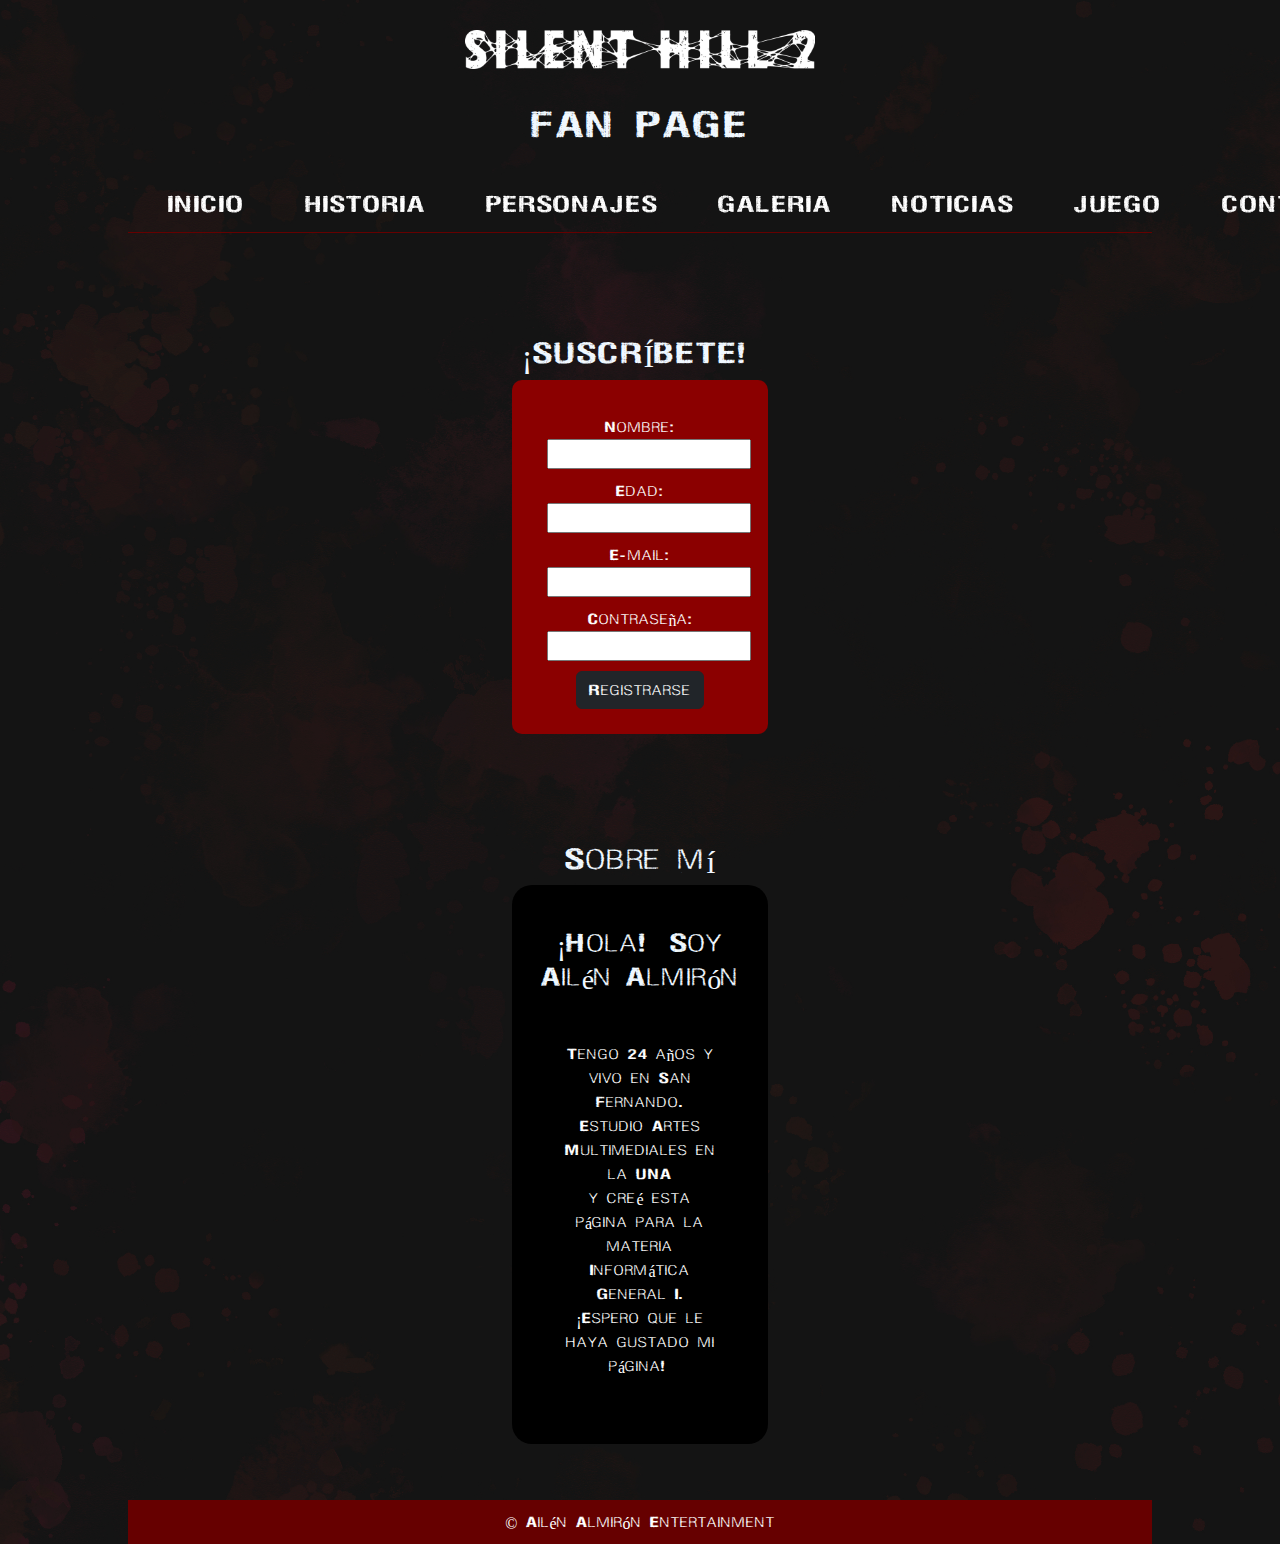
<file: proyectos/contacto/contacto.html>
<!DOCTYPE html>
<html lang="es">
<head>
	<meta charset="utf-8">
	<meta name="viewport" content="width=device-width, initial-scale=1">
	<link href="https://cdn.jsdelivr.net/npm/bootstrap@5.3.3/dist/css/bootstrap.min.css" rel="stylesheet" crossorigin="anonymous">
	<link rel="stylesheet" href="https://cdn.jsdelivr.net/npm/bootstrap-icons@1.11.3/font/bootstrap-icons.css">

	<link rel="stylesheet" type="text/css" href="../../styles.css">
    <title>SILENT HILL 2</title>
</head>
<body>
	<img src="img/logo.png" alt="logo" class="logo">
	<h1>FAN PAGE</h1>

    <div id="menu">
	<nav>
		 <input type="checkbox" id="menu-toggle" />
        <label for="menu-toggle">&#9776;</label> 
			<ul>
				<li><a href="../../index.html">INICIO</a></li>
				<li class="borde"><a href="../historia/historia.html">HISTORIA</a></li>
				<li class="borde"><a href="../personajes/personajes.html">PERSONAJES</a></li>
				<li class="borde"><a href="../galeria/galeria.html">GALERIA</a></li>
				<li class="borde"><a href="../noticias/noticias.html">NOTICIAS</a></li>
                <li class="borde"><a href="../juego/juego.html">JUEGO</a></li>
				<li class="borde"><a href="../contacto/contacto.html">CONTACTO</a></li>
			</ul>
		</nav>
	</div>

	<section>
		<h2>¡SUSCRÍBETE!</h2>

	    <form id="registro" class="formulario"  action="https://formspree.io/f/mzznornr" method="POST">

	    <div class="formu">
	        <label for="nombre">Nombre:</label>
	        <input type="text" id="nombre" name="name" required>
	    </div>
	    <div class="formu">
	       <label for="edad">Edad:</label>
	       <input type="number" id="edad" name="age" required>
	    </div>
	    <div class="formu">
	       <label for="email">E-mail:</label>
	       <input type="email" id="email" name="email" required>
	    </div>
	    <div class="formu">
	       <label for="contrasena">Contraseña:</label>
	       <input type="password" id="contrasena" required>
	    </div>
	    <button type="submit" class="btn btn-dark">Registrarse</button>

	    </form>

	    <div id="confirmacion" style="display:none;">
	        <p>¡Estás registrado!</p>
	    </div>
	</section>

	<section>
		<h2>Sobre mí</h2>
		<article id="presentacion">
			<h3>¡Hola! Soy Ailén Almirón</h3>
			<p>Tengo 24 años y vivo en San Fernando.<br>
			Estudio Artes Multimediales en la UNA <br>
			y creé esta página para la materia Informática General I.<br>
			¡Espero que le haya gustado mi página!<br></p>
		</article>
	</section>

	<footer>© Ailén Almirón Entertainment</footer>

	<script>

	var menuSticky = document.getElementById("menu");

	window.addEventListener("scroll", function(){
		if (window.pageYOffset > 13) {
			menuSticky.classList.add("scrolled");
		} else {
			menuSticky.classList.remove("scrolled");
		}
	});


    document.getElementById("registro").addEventListener("submit", function (e){
    e.preventDefault();

    const nombre = document.getElementById("nombre").value;
    const edad = document.getElementById("edad").value;
    const email = document.getElementById("email").value;
    const password = document.getElementById("contrasena").value;

    if (!nombre || !edad || !email || !password) {
        alert("Completá todos los campos");
        return;
    }

    if (password.length < 6) {
        alert("La contraseña debe tener al menos 6 caracteres");
        return;
    }

    alert("Formulario validado correctamente");
});

	</script>
</body>
</html>
</file>
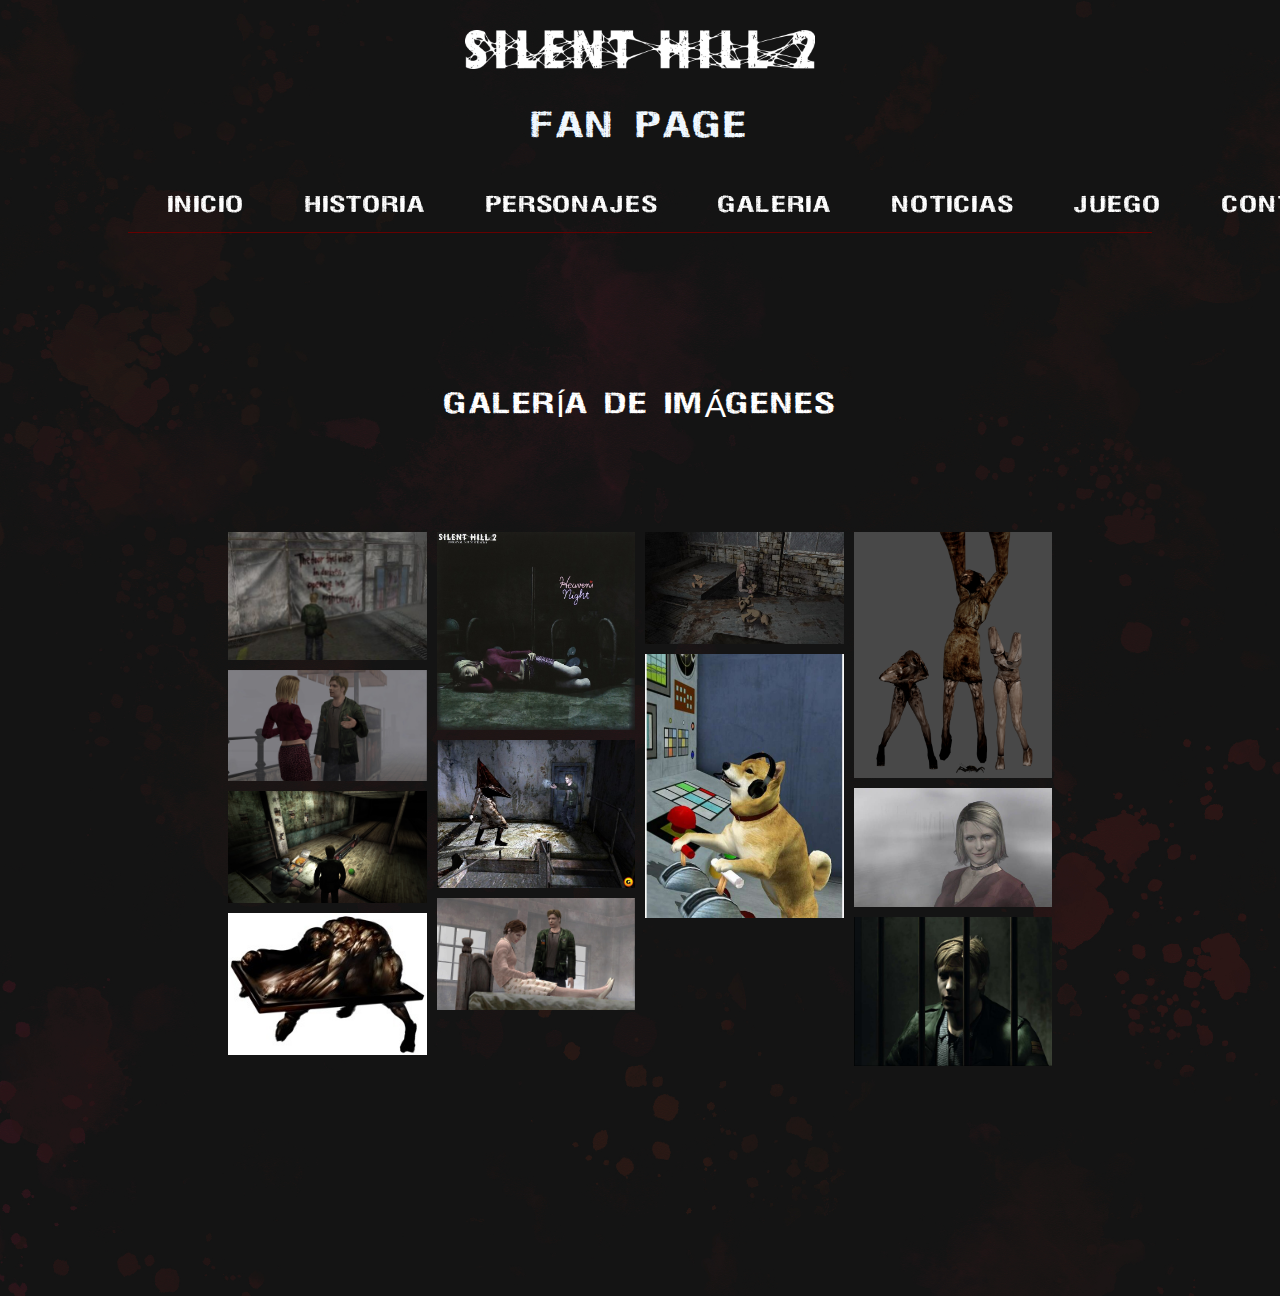
<file: proyectos/galeria/galeria.html>
<!DOCTYPE html>
<html lang="es">
<head>
    <meta charset="utf-8">
    <meta name="viewport" content="width=device-width, initial-scale=1">
    <link href="https://cdn.jsdelivr.net/npm/bootstrap@5.3.3/dist/css/bootstrap.min.css" rel="stylesheet">
    <link rel="stylesheet" href="https://cdn.jsdelivr.net/npm/bootstrap-icons@1.11.3/font/bootstrap-icons.css">
    <link rel="stylesheet" type="text/css" href="../../styles.css">
    <title>SILENT HILL 2 - Galería</title>
</head>

<body>
    <img src="img/logo.png" alt="logo Silent Hill" class="logo">
    <h1>FAN PAGE</h1>

    <div id="menu">
        <nav>
             <input type="checkbox" id="menu-toggle" />
        <label for="menu-toggle">&#9776;</label> 
            <ul>
                <li><a href="../../index.html">INICIO</a></li>
                <li class="borde"><a href="../historia/historia.html">HISTORIA</a></li>
                <li class="borde"><a href="../personajes/personajes.html">PERSONAJES</a></li>
                <li class="borde"><a href="galeria.html">GALERIA</a></li>
                <li class="borde"><a href="../noticias/noticias.html">NOTICIAS</a></li>
                <li class="borde"><a href="../juego/juego.html">JUEGO</a></li>
                <li class="borde"><a href="../contacto/contacto.html">CONTACTO</a></li>
            </ul>
        </nav>
    </div>

    <!-- Sección galería -->
    <section id="galeria-seccion">
        <h2 class="text-center">GALERÍA DE IMÁGENES</h2>
        <div id="galeria">

        <img src="img/img-muro.jpg" alt="Muro del Otro Mundo" class="ajustarImg">
        <img src="img/img-hablandoconmaria.jpg" alt="James hablando con Maria" class="ajustarImg">
        <img src="img/img-hablandoconeddie.jpg" alt="James hablando con Eddie" class="ajustarImg">
        <img src="img/img-abstracdaddy.jpg" alt="Enemigo Abstract Daddy" class="ajustarImg">
        <img src="img/img-maria-album.jpg" alt="Maria en el bar" class="ajustarImg">
        <img src="img/img-piramid-head.jpg" alt="Pyramid Head amenazante" class="ajustarImg">
        <img src="img/img-mary.jpeg" alt="Mary sonriendo" class="ajustarImg">
        <img src="img/img-aparicionlaura.jpg" alt="Laura aparece en el hospital" class="ajustarImg">
        <img src="img/img-perro.jpg" alt="Dog Ending meme" class="ajustarImg">
        <img src="img/img-monstruos.png" alt="Monstruos de Silent Hill 2" class="ajustarImg">
        <img src="img/img-maria.jpg" alt="Maria posando" class="ajustarImg">
        <img src="img/img-james-celda.png" alt="James en la celda" class="ajustarImg">
    </div>
</section>

</body>
</html>
</file>
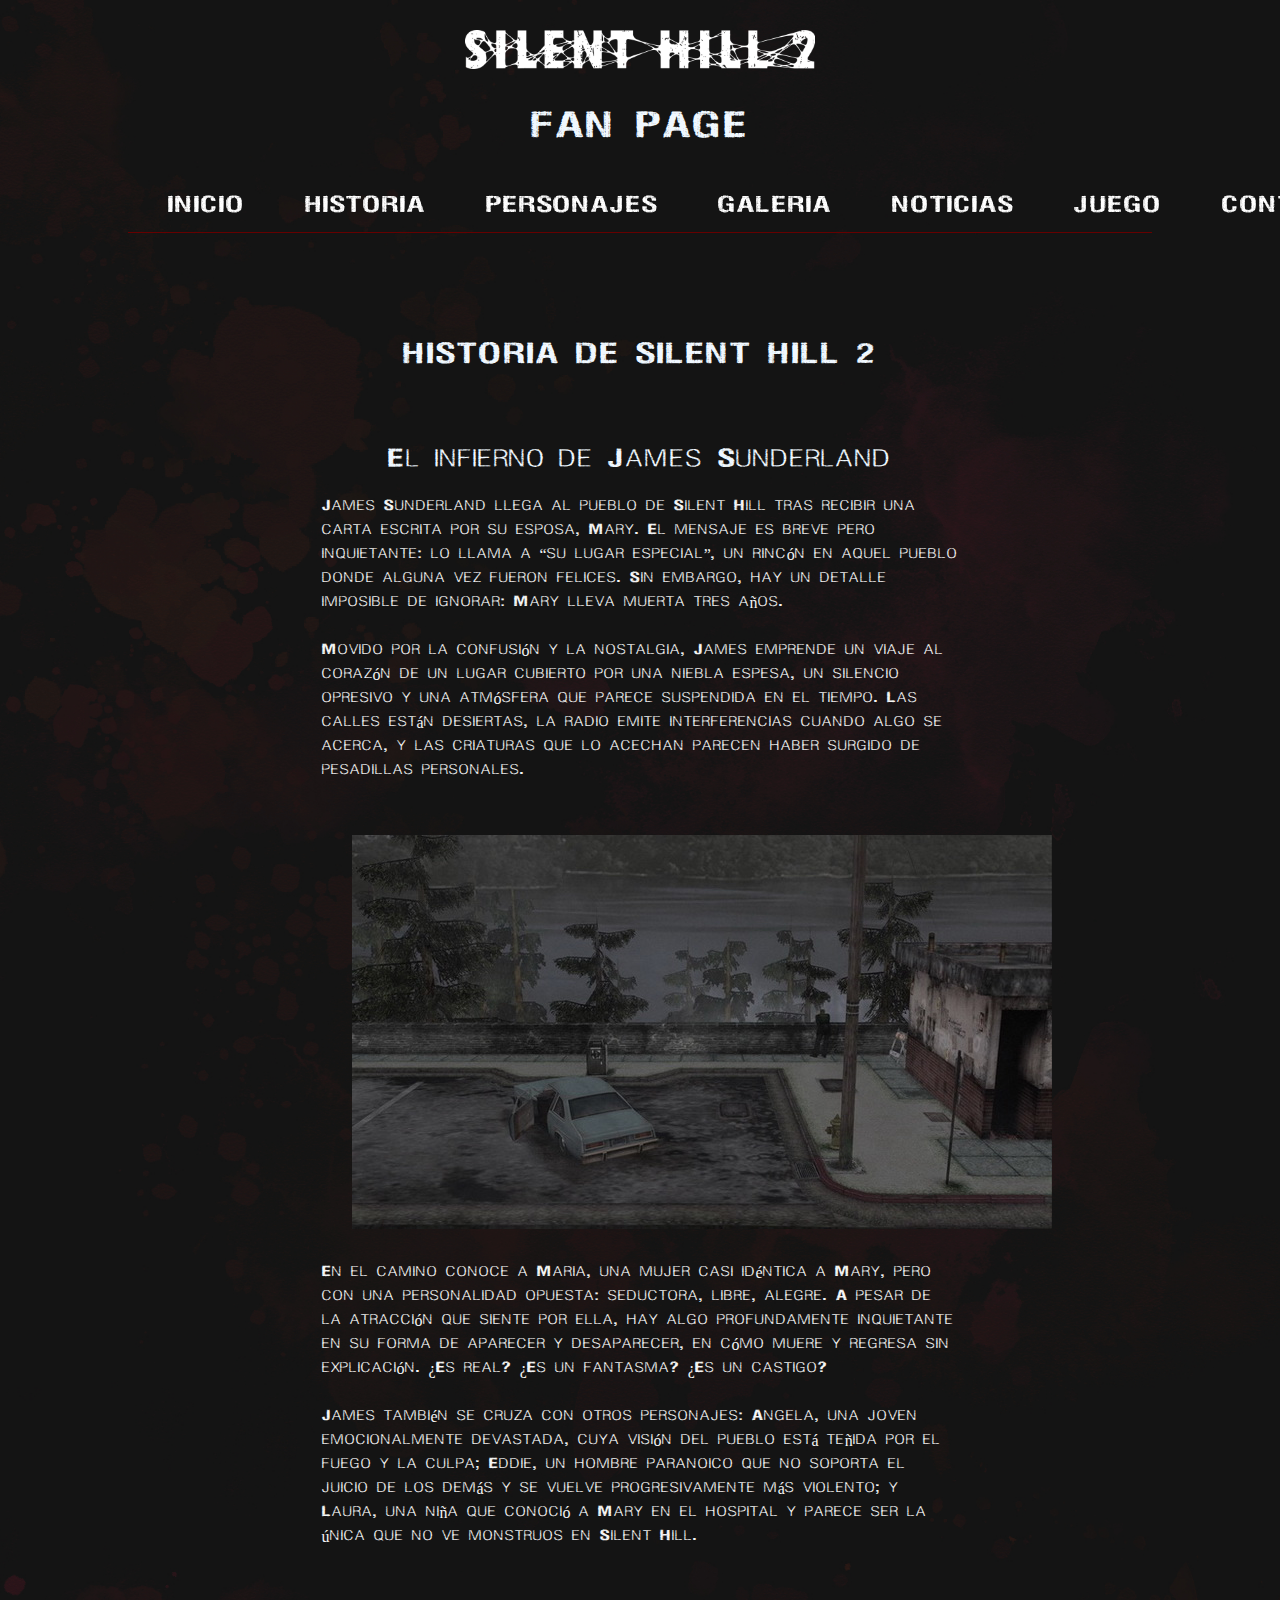
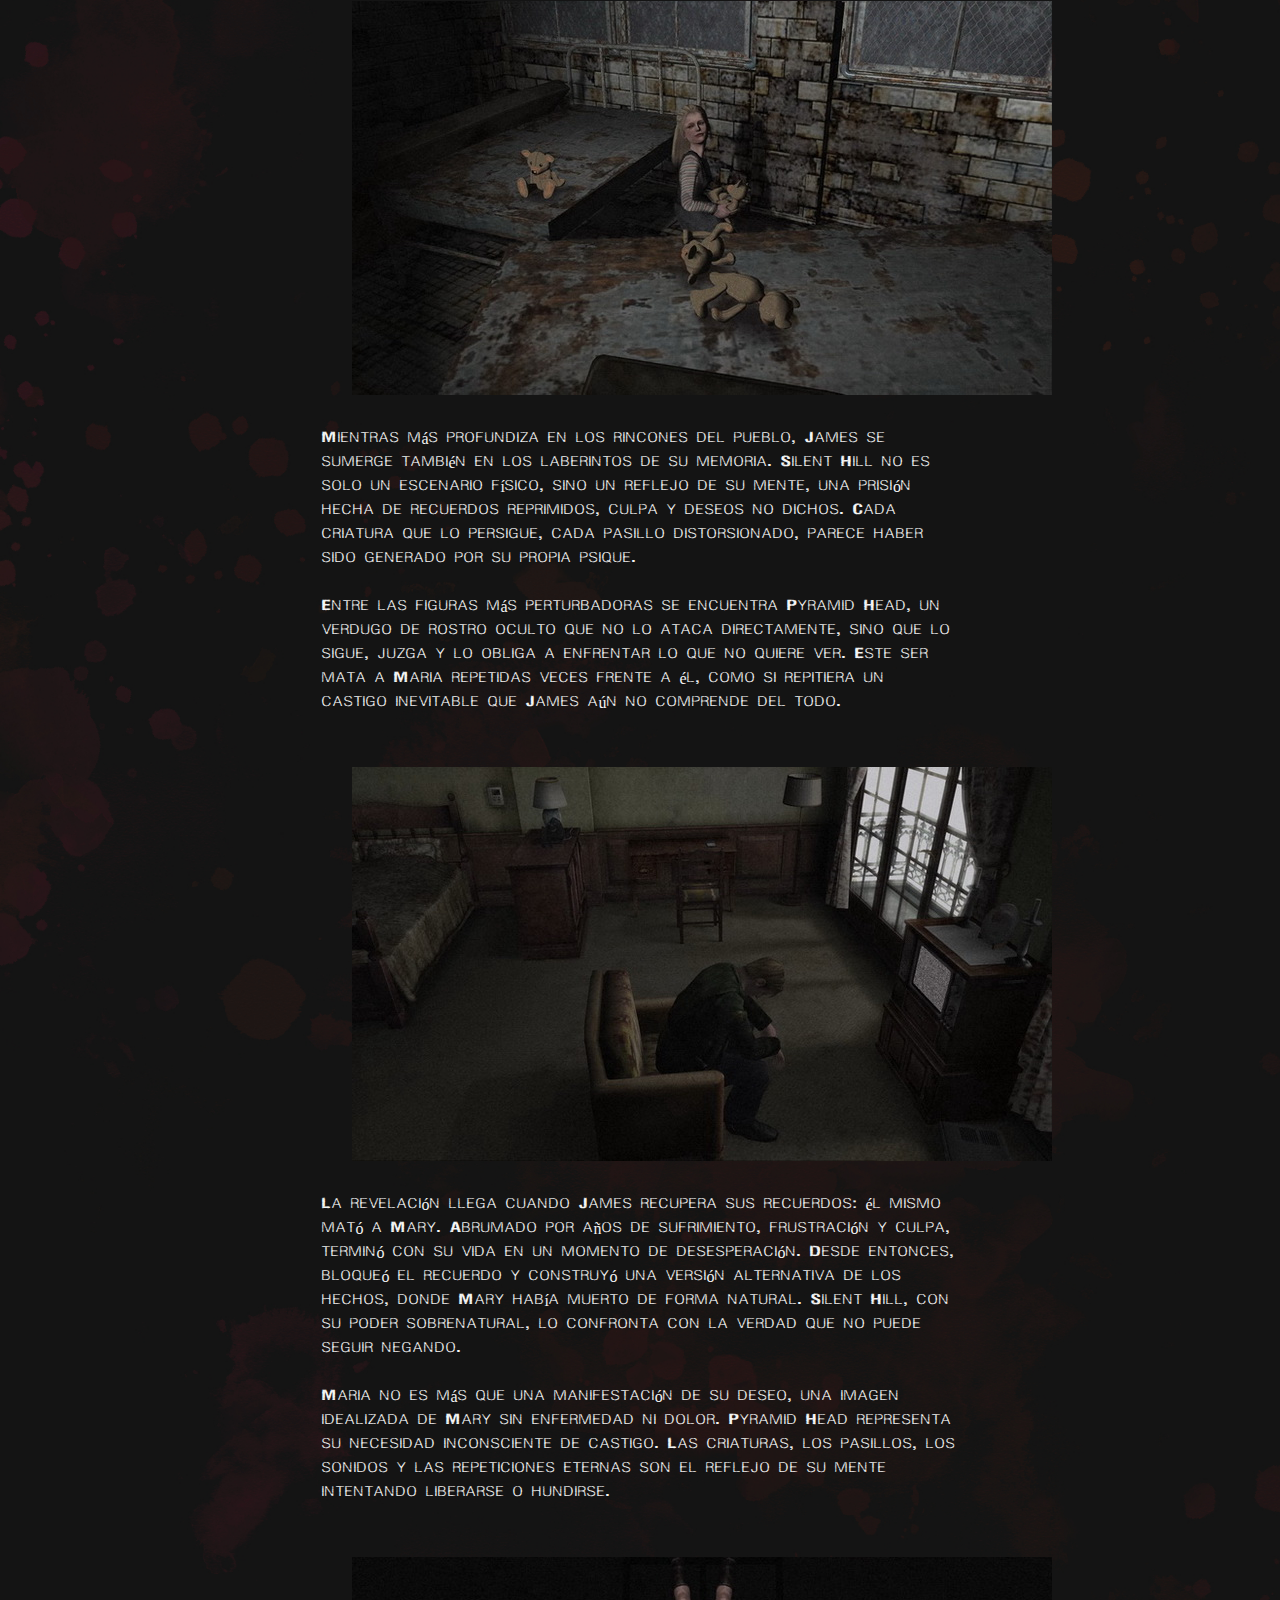
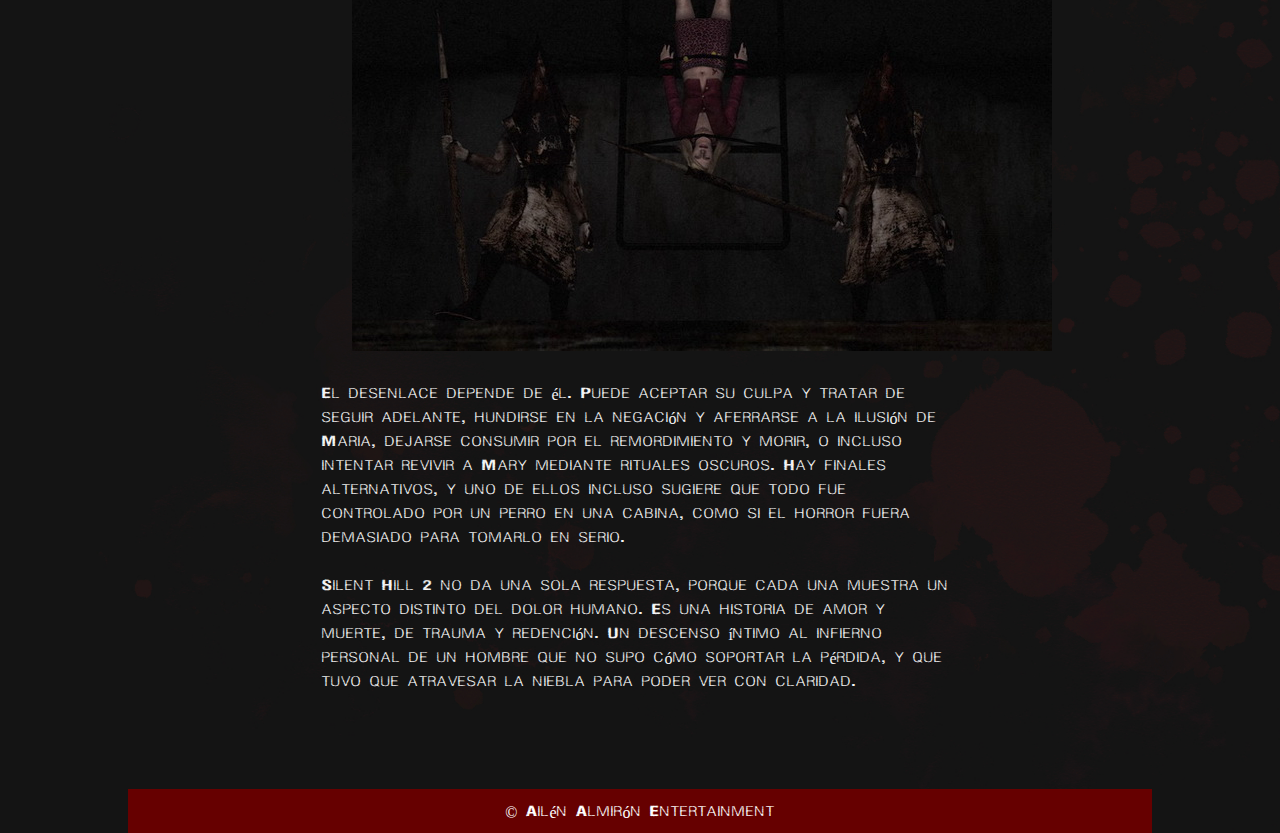
<file: proyectos/historia/historia.html>
<!DOCTYPE html>
<html lang="es">
<head>
    <meta charset="utf-8">
    <meta name="viewport" content="width=device-width, initial-scale=1">
    <title>Silent Hill 2 - Historia</title>

    <link href="https://cdn.jsdelivr.net/npm/bootstrap@5.3.3/dist/css/bootstrap.min.css" rel="stylesheet">
    <link rel="stylesheet" type="text/css" href="../../styles.css">
</head>

<body>

    <img src="img/logo.png" alt="logo" class="logo">
    <h1>FAN PAGE</h1>

    <!-- MENÚ -->
    <div id="menu">
        <nav>
            <input type="checkbox" id="menu-toggle" />
            <label for="menu-toggle">&#9776;</label> 
            <ul>
                <li><a href="../../index.html">INICIO</a></li>
                <li class="borde"><a href="historia.html">HISTORIA</a></li>
                <li class="borde"><a href="../personajes/personajes.html">PERSONAJES</a></li>
                <li class="borde"><a href="../galeria/galeria.html">GALERIA</a></li>
                <li class="borde"><a href="../noticias/noticias.html">NOTICIAS</a></li>
                <li class="borde"><a href="../juego/juego.html">JUEGO</a></li>
                <li class="borde"><a href="../contacto/contacto.html">CONTACTO</a></li>
            </ul>
        </nav>
    </div>

    <!-- CONTENIDO -->
    <section>
        <h2 class="novedades">HISTORIA DE SILENT HILL 2</h2>

        <article class="historia">
        	<h3>El infierno de James Sunderland</h3>

            James Sunderland llega al pueblo de Silent Hill tras recibir una carta escrita por su esposa, Mary. El mensaje es breve pero inquietante: lo llama a “su lugar especial”, un rincón en aquel pueblo donde alguna vez fueron felices. Sin embargo, hay un detalle imposible de ignorar: Mary lleva muerta tres años.<br><br>

            Movido por la confusión y la nostalgia, James emprende un viaje al corazón de un lugar cubierto por una niebla espesa, un silencio opresivo y una atmósfera que parece suspendida en el tiempo. Las calles están desiertas, la radio emite interferencias cuando algo se acerca, y las criaturas que lo acechan parecen haber surgido de pesadillas personales.<br><br>

                <img src="img/sh2-principiojuego.jpg" alt="Principio del juego" class="imgHistoria">

            En el camino conoce a Maria, una mujer casi idéntica a Mary, pero con una personalidad opuesta: seductora, libre, alegre. A pesar de la atracción que siente por ella, hay algo profundamente inquietante en su forma de aparecer y desaparecer, en cómo muere y regresa sin explicación. ¿Es real? ¿Es un fantasma? ¿Es un castigo?<br><br>

            James también se cruza con otros personajes: Angela, una joven emocionalmente devastada, cuya visión del pueblo está teñida por el fuego y la culpa; Eddie, un hombre paranoico que no soporta el juicio de los demás y se vuelve progresivamente más violento; y Laura, una niña que conoció a Mary en el hospital y parece ser la única que no ve monstruos en Silent Hill.<br><br>

                <img src="img/sh2-lauraaparece.jpg" alt="Laura aparece" class="imgHistoria">

            Mientras más profundiza en los rincones del pueblo, James se sumerge también en los laberintos de su memoria. Silent Hill no es solo un escenario físico, sino un reflejo de su mente, una prisión hecha de recuerdos reprimidos, culpa y deseos no dichos. Cada criatura que lo persigue, cada pasillo distorsionado, parece haber sido generado por su propia psique.<br><br>

            Entre las figuras más perturbadoras se encuentra Pyramid Head, un verdugo de rostro oculto que no lo ataca directamente, sino que lo sigue, juzga y lo obliga a enfrentar lo que no quiere ver. Este ser mata a Maria repetidas veces frente a él, como si repitiera un castigo inevitable que James aún no comprende del todo.<br><br>


                <img src="img/sh2-tele.jpg" alt="James mirando la tele" class="imgHistoria">

            La revelación llega cuando James recupera sus recuerdos: él mismo mató a Mary. Abrumado por años de sufrimiento, frustración y culpa, terminó con su vida en un momento de desesperación. Desde entonces, bloqueó el recuerdo y construyó una versión alternativa de los hechos, donde Mary había muerto de forma natural. Silent Hill, con su poder sobrenatural, lo confronta con la verdad que no puede seguir negando.<br><br>

            Maria no es más que una manifestación de su deseo, una imagen idealizada de Mary sin enfermedad ni dolor. Pyramid Head representa su necesidad inconsciente de castigo. Las criaturas, los pasillos, los sonidos y las repeticiones eternas son el reflejo de su mente intentando liberarse o hundirse.<br><br>


                <img src="img/sh2-final.jpg" alt="Final del juego" class="imgHistoria">


            El desenlace depende de él. Puede aceptar su culpa y tratar de seguir adelante, hundirse en la negación y aferrarse a la ilusión de Maria, dejarse consumir por el remordimiento y morir, o incluso intentar revivir a Mary mediante rituales oscuros. Hay finales alternativos, y uno de ellos incluso sugiere que todo fue controlado por un perro en una cabina, como si el horror fuera demasiado para tomarlo en serio.<br><br>

            Silent Hill 2 no da una sola respuesta, porque cada una muestra un aspecto distinto del dolor humano. Es una historia de amor y muerte, de trauma y redención. Un descenso íntimo al infierno personal de un hombre que no supo cómo soportar la pérdida, y que tuvo que atravesar la niebla para poder ver con claridad.

        </article>
    </section>

    <footer>© Ailén Almirón Entertainment</footer>

    <!-- SCRIPT MENU EFECTO -->
   <script src="js/historia.js"></script>

</body>
</html>
</file>
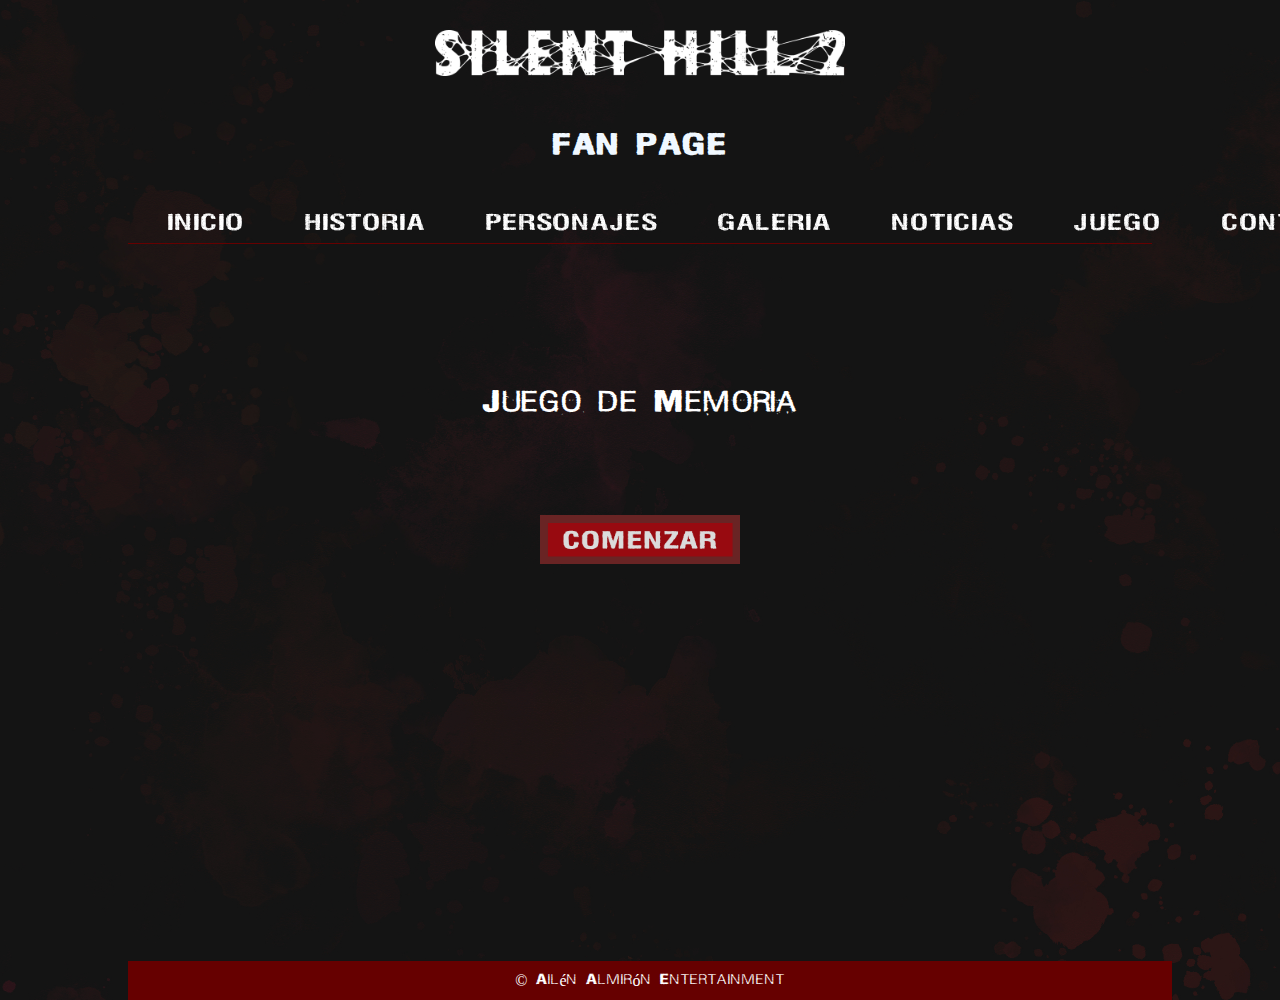
<file: proyectos/juego/juego.html>
<!DOCTYPE html>
<html lang="es">
<head>
<meta charset="utf-8">
<meta name="viewport" content="width=device-width, initial-scale=1">

<link rel="stylesheet" type="text/css" href="../../styles.css">

<title>Juego de Memoria - Silent Hill</title>
</head>

<body>

<img src="img/logo.png" alt="Logo Silent Hill" class="logo">
<h1>FAN PAGE</h1>

<div id="menu">
<nav>
   <input type="checkbox" id="menu-toggle" />
        <label for="menu-toggle">&#9776;</label> 
    <ul>
        <li><a href="../../index.html">INICIO</a></li>
        <li class="borde"><a href="../historia/historia.html">HISTORIA</a></li>
        <li class="borde"><a href="../personajes/personajes.html">PERSONAJES</a></li>
        <li class="borde"><a href="../galeria/galeria.html">GALERIA</a></li>
        <li class="borde"><a href="../noticias/noticias.html">NOTICIAS</a></li>
        <li class="borde"><a href="juego.html">JUEGO</a></li>
        <li class="borde"><a href="../contacto/contacto.html">CONTACTO</a></li>
    </ul>
</nav>
</div>

<h2 id="tituloMemoria">Juego de Memoria</h2>

<div id="infoJuego">
<p id="cuenta"></p>
<p id="tiempoRestante"></p>
<p id="mensaje"></p>
</div>

<img id="gifResultado" src="img/nurse.gif" alt="Resultado" style="display:none;">

<div id="juego">
  <div><img id="c1" class="carta" src="img/atras.png" alt="Carta 1"></div>
<div><img id="c2" class="carta" src="img/atras.png" alt="Carta 2"></div>
<div><img id="c3" class="carta" src="img/atras.png" alt="Carta 3"></div>
<div><img id="c4" class="carta" src="img/atras.png" alt="Carta 4"></div>
<div><img id="c5" class="carta" src="img/atras.png" alt="Carta 5"></div>
<div><img id="c6" class="carta" src="img/atras.png" alt="Carta 6"></div>
<div><img id="c7" class="carta" src="img/atras.png" alt="Carta 7"></div>
<div><img id="c8" class="carta" src="img/atras.png" alt="Carta 8"></div>
<div><img id="c9" class="carta" src="img/atras.png" alt="Carta 9"></div>
<div><img id="c10" class="carta" src="img/atras.png" alt="Carta 10"></div>
<div><img id="c11" class="carta" src="img/atras.png" alt="Carta 11"></div>
<div><img id="c12" class="carta" src="img/atras.png" alt="Carta 12"></div>

</div>

<img id="btnStart" src="img/comenzar.png" alt="Botón comenzar" onclick="empezar()">
<button id="btnRestart" onclick="reiniciar()" style="display:none;">Volver a jugar</button>

<footer>© Ailén Almirón Entertainment</footer>

<script>

   var menuSticky = document.getElementById("menu");

	window.addEventListener("scroll", function(){
		if (window.pageYOffset > 13) {
			menuSticky.classList.add("scrolled");
		} else {
			menuSticky.classList.remove("scrolled");
		}
	});

	document.getElementById('registro').addEventListener('submit', function(event) {
	    event.preventDefault();
	    document.getElementById('confirmacion').style.display = 'block';
	});

   
let atras = "img/atras.png";
let f1 = "img/frente1.png";
let f2 = "img/frente2.png";
let f3 = "img/frente3.png";
let f4 = "img/frente4.png";
let f5 = "img/frente5.png";
let f6 = "img/frente6.png";

let cuenta = document.getElementById("cuenta");
let tiempoRestante = document.getElementById("tiempoRestante");
let mensaje = document.getElementById("mensaje");
let btnStart = document.getElementById("btnStart");
let btnRestart = document.getElementById("btnRestart");
let juego = document.getElementById("juego");

let primera = null;
let segunda = null;
let cartaActual = null;
let parejasEncontradas = 0;
let nivel = 1;
let tiempo = 0;
let temporizadorActivo = true;
let bloqueado = false;

let cartas = [];


function mezclar() {
  cartas = [f1,f1, f2,f2, f3,f3, f4,f4, f5,f5, f6,f6];
  cartas.sort(() => Math.random() - 0.5);

  for (let i = 1; i <= 12; i++) {
    document.getElementById("c"+i).mi = cartas[i-1];
  }
}


function tapar() {
  for (let i = 1; i <= 12; i++) {
    let carta = document.getElementById("c"+i);
    carta.src = atras;
    carta.abierta = false;
  }
}


function mostrarCarta() {
  if (cartaActual.abierta || bloqueado) return;

  cartaActual.src = cartaActual.mi;
  cartaActual.abierta = true;

  if (primera === null) primera = cartaActual;
  else {
    segunda = cartaActual;
    verificar();
  }
}

function verificar() {
  bloqueado = true;
  if (primera.mi === segunda.mi) {
    parejasEncontradas++;
    primera = null;
    segunda = null;
    bloqueado = false;
    if (parejasEncontradas === 6) ganar();
  } else {
    setTimeout(() => {
      primera.src = atras;
      segunda.src = atras;
      primera.abierta = false;
      segunda.abierta = false;
      primera = null;
      segunda = null;
      bloqueado = false;
    }, 700);
  }
}


function activarClicks() {
  for (let i = 1; i <= 12; i++) {
    document.getElementById("c"+i).onclick = function () {
      cartaActual = this;
      mostrarCarta();
    }
  }
}

function cuentaJuego() {
  if (!temporizadorActivo) return;

  if (tiempo > 0) {
    tiempoRestante.textContent = "Tiempo: " + tiempo;
    tiempo--;
    setTimeout(cuentaJuego, 1000);
  } else perder();
}


function empezar() {
  btnStart.style.display = "none";
  mensaje.textContent = "";
  parejasEncontradas = 0;
  temporizadorActivo = true;
  juego.style.display = "grid";

  mezclar();
  for (let i = 1; i <= 12; i++) {
    let carta = document.getElementById("c"+i);
    carta.src = carta.mi;
    carta.abierta = true;
  }

  cuenta.textContent = "Nivel " + nivel;
  let mem = 3;
  tiempo = mem;

  function mostrarMemoria() {
    if (mem > 0) {
      cuenta.textContent = "Memoriza: " + mem;
      mem--;
      setTimeout(mostrarMemoria, 1000);
    } else {
      cuenta.textContent = "Nivel " + nivel;
      tapar(); 
      activarClicks();

      tiempo = 50 - ((nivel - 1) * 5);
      cuentaJuego();
    }
  }
  mostrarMemoria();
}

function ganar() {
  temporizadorActivo = false;
  nivel++;
  if (nivel > 5) {
    mensaje.textContent = "¡Completaste todos los niveles!";
    juego.style.display = "none";
    btnRestart.style.display = "inline-block";
    return;
  }
  setTimeout(empezar, 1500);
}


function perder() {
  temporizadorActivo = false;
  mensaje.textContent = "¡Perdiste!";
  juego.style.display = "none";
  btnRestart.style.display = "inline-block";
  document.getElementById("gifResultado").style.display = "block";
}


function reiniciar() {
  nivel = 1;
  parejasEncontradas = 0;
  mensaje.textContent = "";
  tiempoRestante.textContent = "";
  juego.style.display = "grid";
  btnRestart.style.display = "none";
  document.getElementById("gifResultado").style.display = "none";
  empezar();
}
</script>

</body>
</html>
</file>
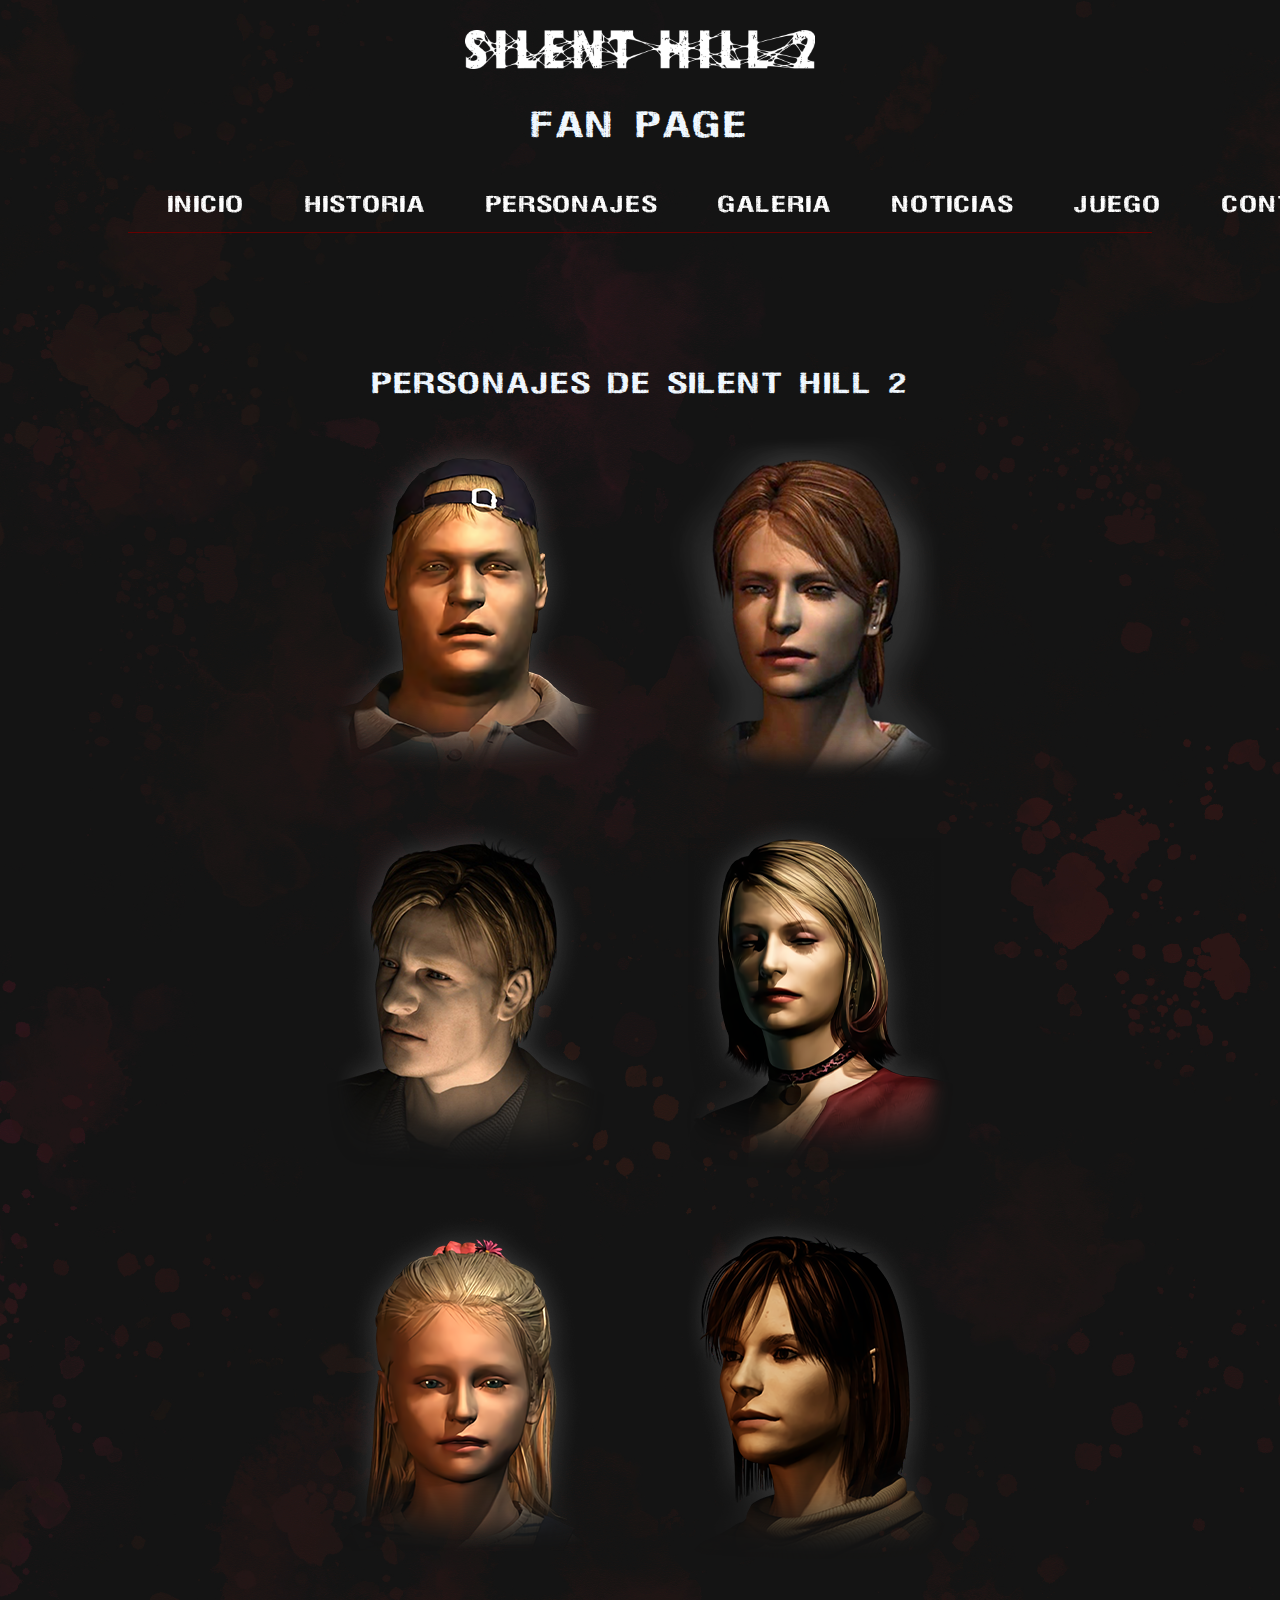
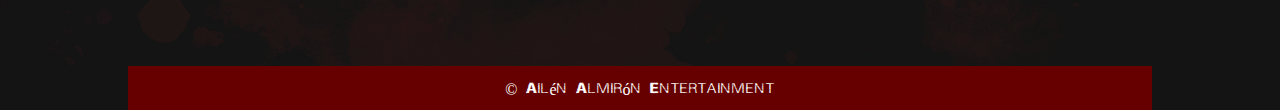
<file: proyectos/personajes/personajes.html>
<!DOCTYPE html>
<html lang="es">
<head>
	<meta charset="utf-8">
	<meta name="viewport" content="width=device-width, initial-scale=1">
	<link href="https://cdn.jsdelivr.net/npm/bootstrap@5.3.3/dist/css/bootstrap.min.css" rel="stylesheet" integrity="sha384-QWTKZyjpPEjISv5WaRU9OFeRpok6YctnYmDr5pNlyT2bRjXh0JMhjY6hW+ALEwIH" crossorigin="anonymous">
	<link rel="stylesheet" type="text/css" href="../../styles.css">
    <title>SILENT HILL 2</title>
</head>

<body>
	<img src="img/logo.png" alt="Logo Silent Hill" class="logo">
	<h1>FAN PAGE</h1>

    <div id="menu">
		<nav>
			 <input type="checkbox" id="menu-toggle" />
        <label for="menu-toggle">&#9776;</label> 
			<ul>

				<li><a href="../../index.html">INICIO</a></li>
				<li class="borde"><a href="../historia/historia.html">HISTORIA</a></li>
				<li class="borde"><a href="personajes.html">PERSONAJES</a></li>
				<li class="borde"><a href="../galeria/galeria.html">GALERIA</a></li>
				<li class="borde"><a href="../noticias/noticias.html">NOTICIAS</a></li>
				<li class="borde"><a href="../juego/juego.html">JUEGO</a></li>
				<li class="borde"><a href="../contacto/contacto.html">CONTACTO</a></li>
			</ul>
		</nav>
	</div>

	<section class="tituloPersonajes">
		<h2>PERSONAJES DE SILENT HILL 2</h2>

		<article>
			<h3 class="visually-hidden">Lista de personajes</h3>

			<a href="personaje-eddie/eddie.html" class="noDecoracion">
				<img src="img/eddie.png" class="personajesFotos" alt="Eddie">
			</a>

			<a href="personaje-mary/mary.html" class="noDecoracion">
				<img src="img/mary.png" class="personajesFotos" alt="Mary Sunderland">
			</a>

			<a href="personaje-james/james.html" class="noDecoracion">
				<img src="img/james.png" class="personajesFotos" alt="James Sunderland">
			</a>

			<a href="personaje-maria/maria.html" class="noDecoracion">
				<img src="img/maria.png" class="personajesFotos" alt="Maria">
			</a>

			<a href="personaje-laura/laura.html" class="noDecoracion">
				<img src="img/laura.png" class="personajesFotos" alt="Laura">
			</a>

			<a href="personaje-angela/angela.html" class="noDecoracion">
				<img src="img/angela.png" class="personajesFotos" alt="Angela">
			</a>
		</article>
	</section>

	<footer>© Ailén Almirón Entertainment</footer>

	<script src="js/personajes.js"></script>

</body>
</html>
</file>
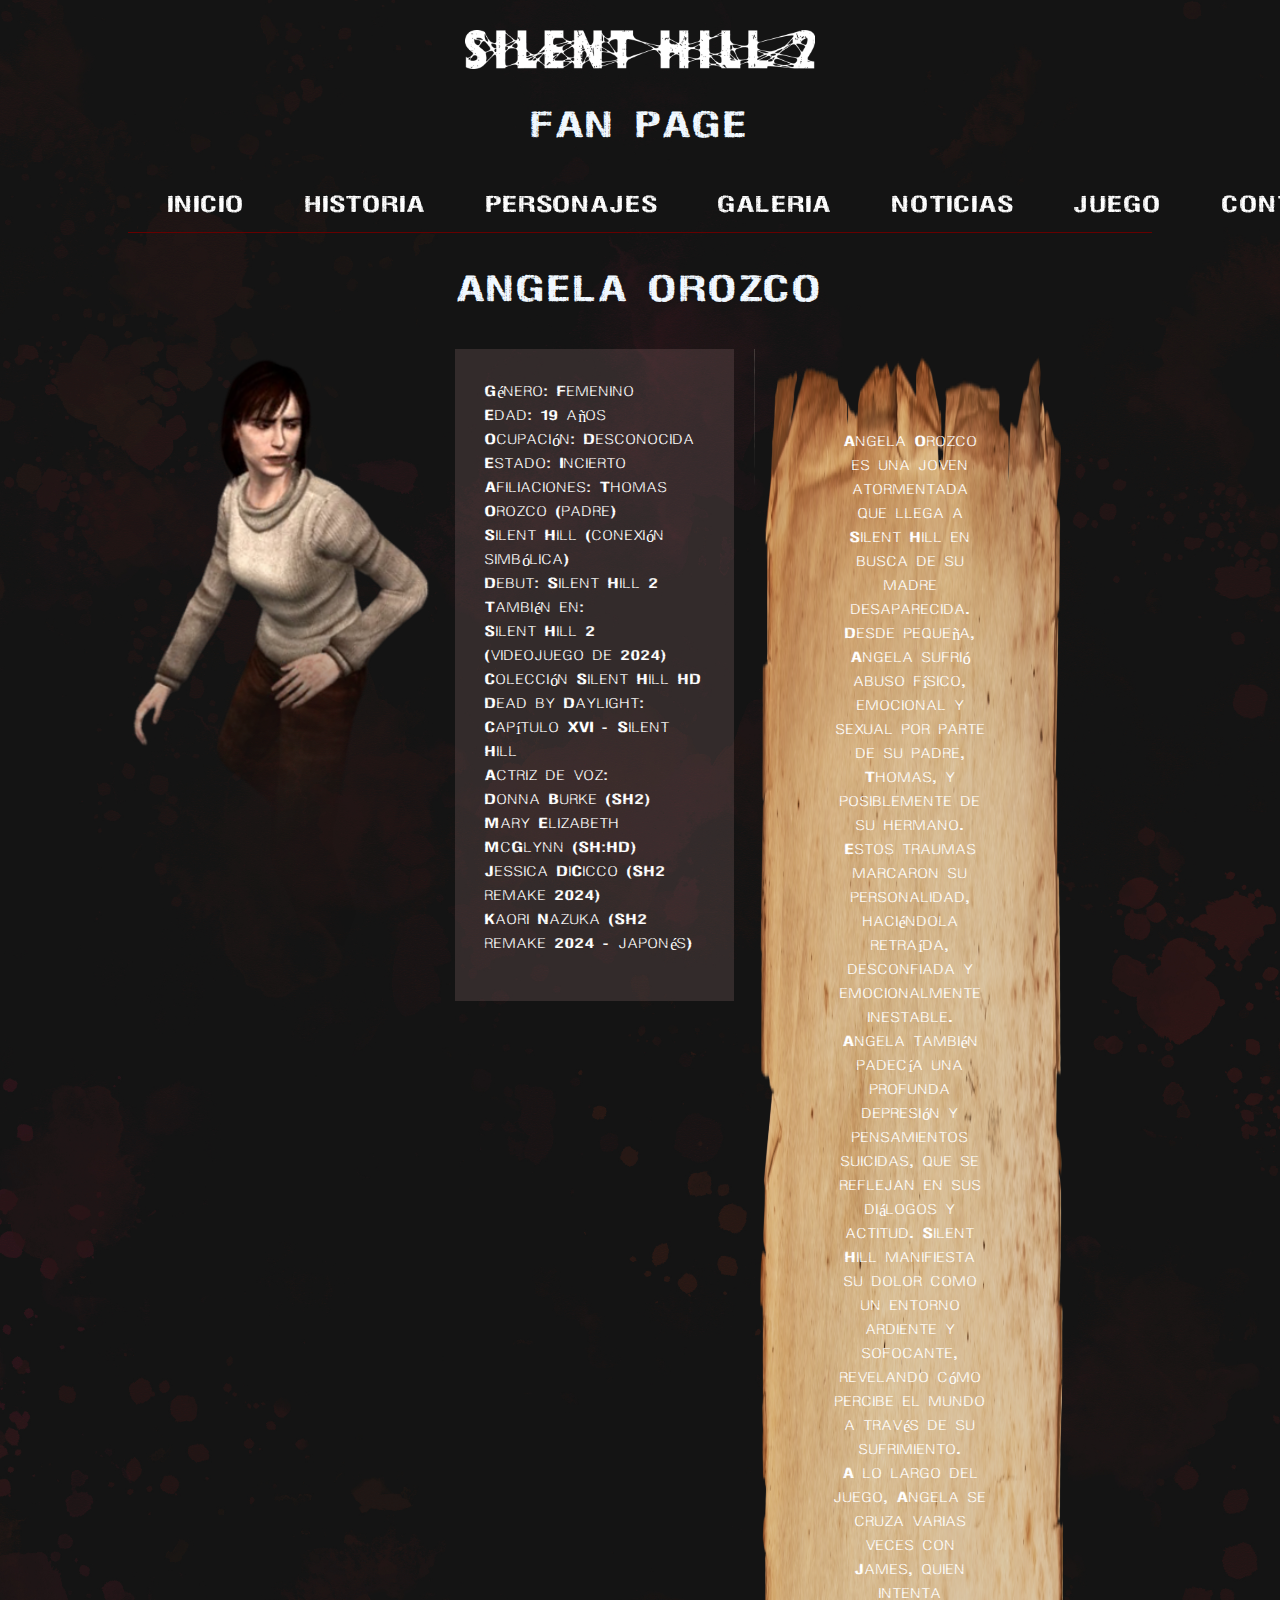
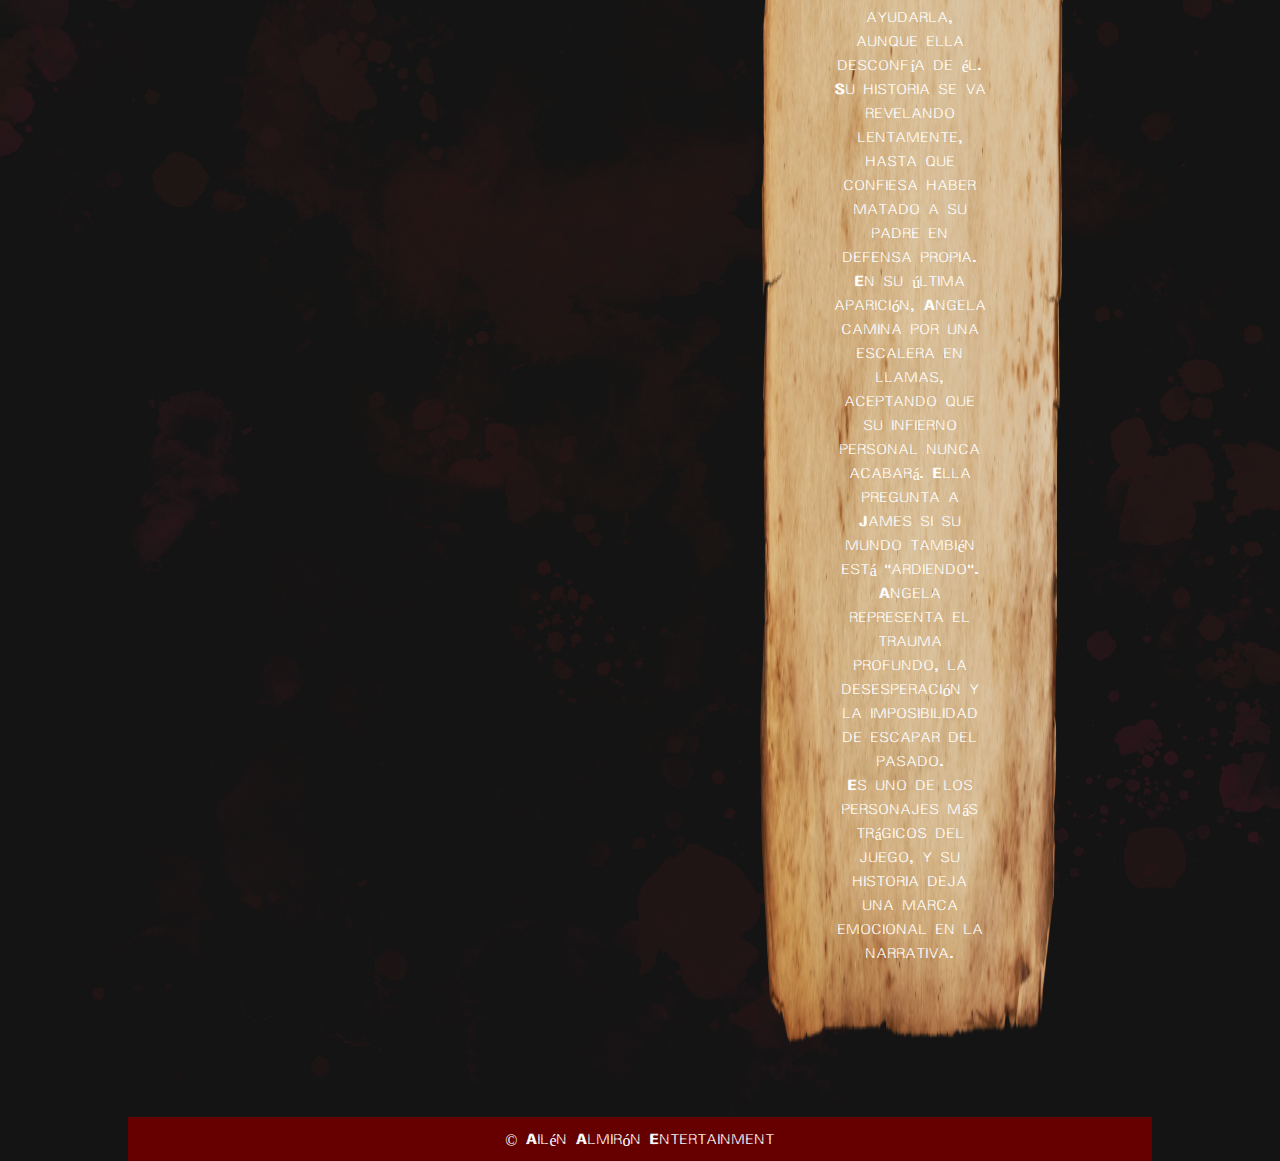
<file: proyectos/personajes/personaje-angela/angela.html>
<!DOCTYPE html>
<html lang="es">
<head>
    <meta charset="utf-8">
    <meta name="viewport" content="width=device-width, initial-scale=1">
    <link href="https://cdn.jsdelivr.net/npm/bootstrap@5.3.3/dist/css/bootstrap.min.css" rel="stylesheet" crossorigin="anonymous">
    <link rel="stylesheet" type="text/css" href="../../../styles.css">
    <title>SILENT HILL 2</title>
</head>
<body>
    <img src="img/logo.png" alt="logo" class="logo">
    <h1>FAN PAGE</h1>

    <div id="menu">
        <nav>
            <ul>
                <li><a href="../../../index.html">INICIO</a></li>
                <li class="borde"><a href="../../historia/historia.html">HISTORIA</a></li>
                <li class="borde"><a href="../personajes.html">PERSONAJES</a></li>
                <li class="borde"><a href="../../galeria/galeria.html">GALERIA</a></li>
                <li class="borde"><a href="../../noticias/noticias.html">NOTICIAS</a></li>
                <li class="borde"><a href="../../juego/juego.html">JUEGO</a></li>
                <li class="borde"><a href="../../contacto/contacto.html">CONTACTO</a></li>
            </ul>
        </nav>
    </div>

    <h1 class="tituloPersonajes">ANGELA OROZCO</h1>

<section id="personaje-biografia">
    <h2 class="visually-hidden">Información del personaje</h2>

    <img src="img/angela-foto.png" class="fotoBiografia" alt="Foto de Angela Orozco">

    <div id="biografia">

        <article class="datosPersonajes">
            <h3 class="visually-hidden">Datos del Personaje</h3>
            <p>Género: Femenino
            <br>Edad: 19 años 
            <br>Ocupación: Desconocida 
            <br>Estado: Incierto 
            <br>Afiliaciones: Thomas Orozco (padre) 
            <br>Silent Hill (conexión simbólica) 
            <br>Debut: Silent Hill 2 
            <br>También en: 
            <br>Silent Hill 2 (videojuego de 2024) 
            <br>Colección Silent Hill HD 
            <br>Dead by Daylight: Capítulo XVI - Silent Hill 
            <br>Actriz de voz: 
            <br>Donna Burke (SH2) 
            <br>Mary Elizabeth McGlynn (SH:HD) 
            <br>Jessica DiCicco (SH2 remake 2024) 
            <br>Kaori Nazuka (SH2 remake 2024 - japonés)
            </p>
        </article>

        <article class="papel">
            <h3 class="visually-hidden">Historia de Angela</h3>
            <p>Angela Orozco es una joven atormentada
                que llega a Silent Hill en busca de su madre desaparecida.

                Desde pequeña, Angela sufrió abuso físico, emocional y sexual
                por parte de su padre, Thomas, y posiblemente de su hermano.<br>

                Estos traumas marcaron su personalidad,
                haciéndola retraída, desconfiada y emocionalmente inestable.<br>

                Angela también padecía una profunda depresión
                y pensamientos suicidas, que se reflejan en sus diálogos y actitud.
                Silent Hill manifiesta su dolor como un entorno ardiente y sofocante,
                revelando cómo percibe el mundo a través de su sufrimiento.<br>

                A lo largo del juego, Angela se cruza varias veces con James,
                quien intenta ayudarla, aunque ella desconfía de él.
                Su historia se va revelando lentamente,
                hasta que confiesa haber matado a su padre en defensa propia.<br>

                En su última aparición, Angela camina por una escalera en llamas,
                aceptando que su infierno personal nunca acabará.
                Ella pregunta a James si su mundo también está "ardiendo".<br>

                Angela representa el trauma profundo,
                la desesperación y la imposibilidad de escapar del pasado.<br>
                Es uno de los personajes más trágicos del juego,
                y su historia deja una marca emocional en la narrativa.<br>
                </p>
        </article>
    </div>
</section>

    <footer>© Ailén Almirón Entertainment</footer>
<script src="../js/personajes.js"></script>

</body>
</html>
</file>
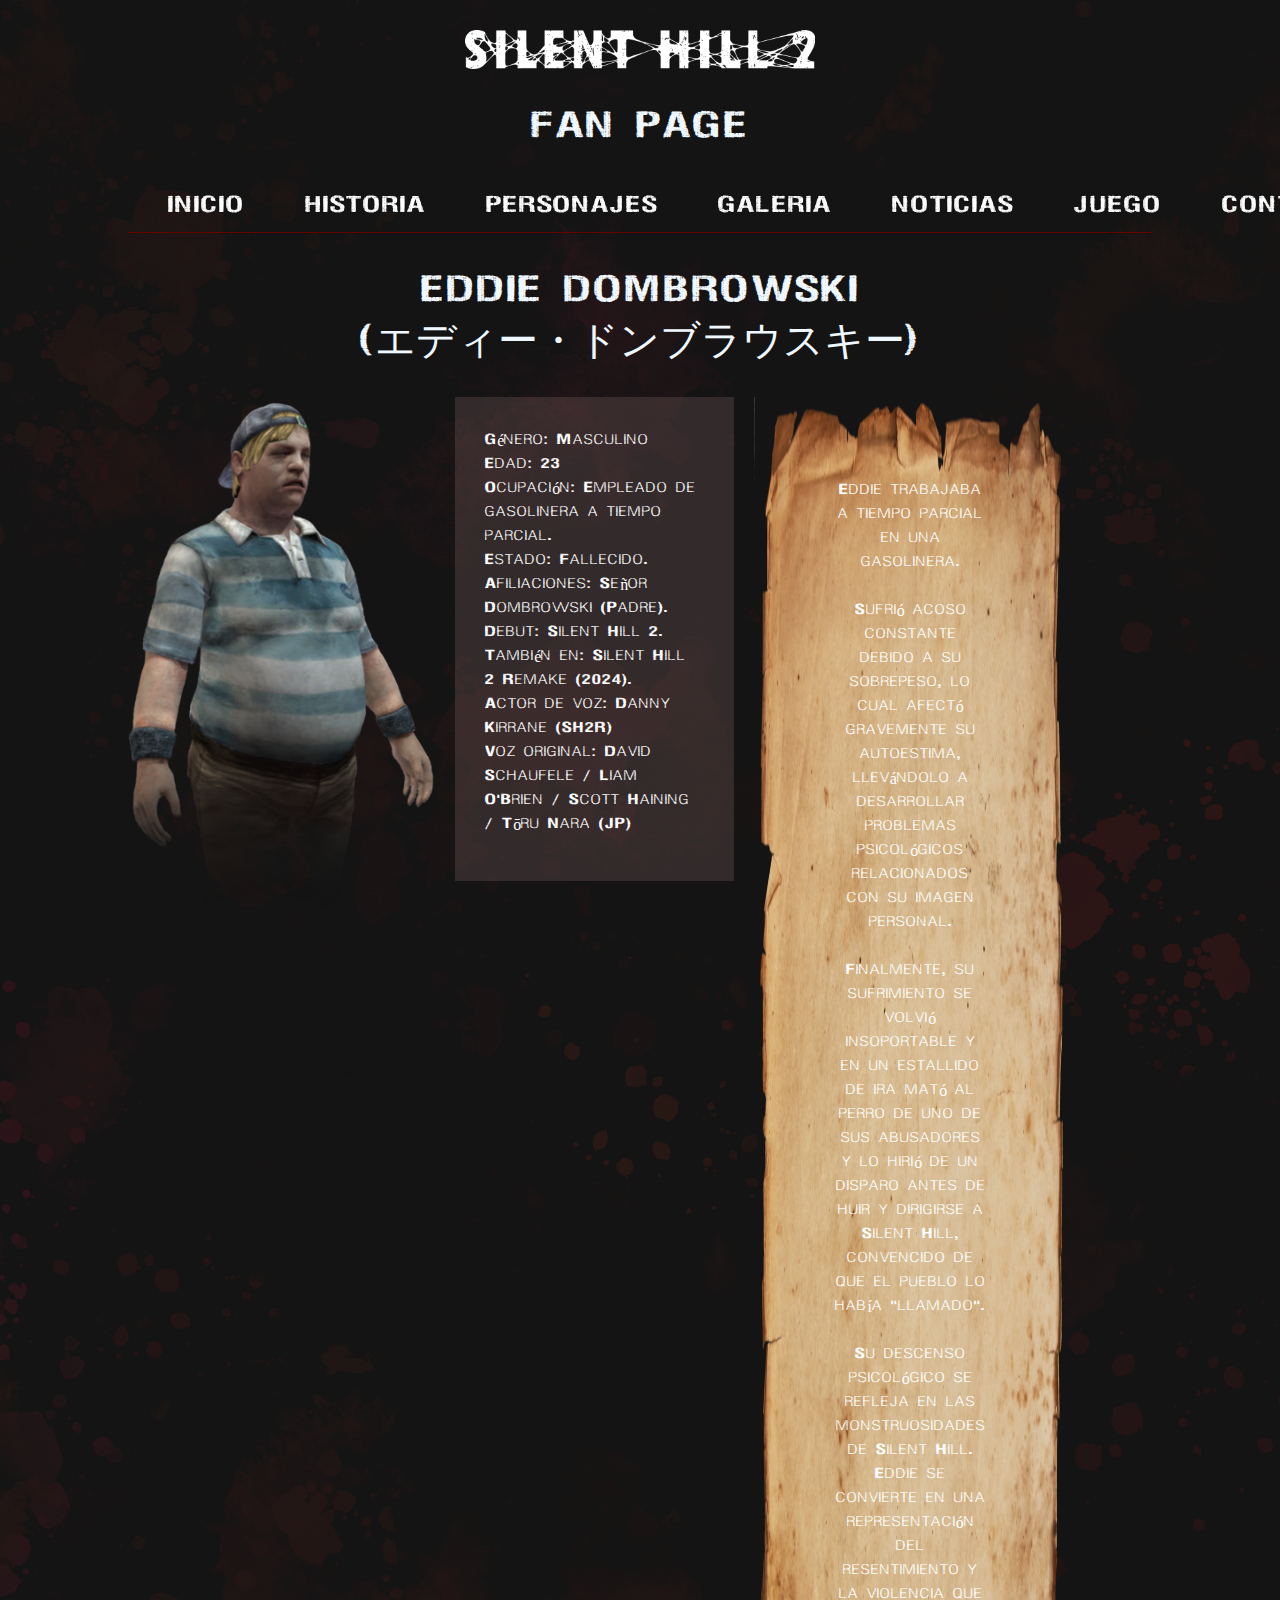
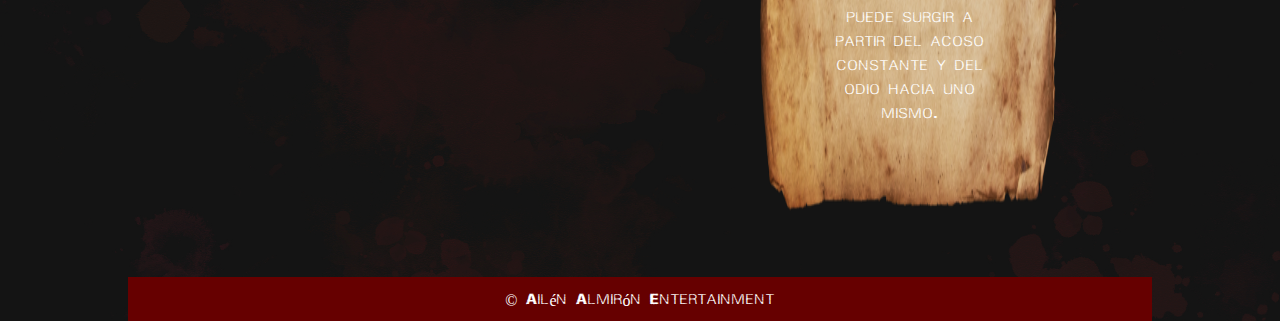
<file: proyectos/personajes/personaje-eddie/eddie.html>
<!DOCTYPE html>
<html lang="es">
<head>
    <meta charset="utf-8">
    <meta name="viewport" content="width=device-width, initial-scale=1">
    <link href="https://cdn.jsdelivr.net/npm/bootstrap@5.3.3/dist/css/bootstrap.min.css" rel="stylesheet" crossorigin="anonymous">
    <link rel="stylesheet" type="text/css" href="../../../styles.css">
    <title>EDDIE DOMBROWSKI - Silent Hill 2</title>
</head>
<body>
    <img src="img/logo.png" alt="logo Silent Hill 2" class="logo">
    <h1>FAN PAGE</h1>

    <div id="menu">
        <nav>
             <input type="checkbox" id="menu-toggle" />
        <label for="menu-toggle">&#9776;</label> 
            <ul>
                <li><a href="../../../index.html">INICIO</a></li>
                <li class="borde"><a href="../../historia/historia.html">HISTORIA</a></li>
                <li class="borde"><a href="../personajes.html">PERSONAJES</a></li>
                <li class="borde"><a href="../../galeria/galeria.html">GALERIA</a></li>
                <li class="borde"><a href="../../noticias/noticias.html">NOTICIAS</a></li>
                <li class="borde"><a href="../../juego/juego.html">JUEGO</a></li>
                <li class="borde"><a href="../../contacto/contacto.html">CONTACTO</a></li>
            </ul>
        </nav>
    </div>

    <h1 class="tituloPersonajes">EDDIE DOMBROWSKI<br><span class="jap">(エディー・ドンブラウスキー)</span></h1>

    <section id="personaje-biografia">
        <h2 class="visually-hidden">Información biográfica</h2>

        <img src="img/eddie-dombrowski-foto.png" class="fotoBiografia" alt="Foto de Eddie Dombrowski">

        <div id="biografia">
            <article class="datosPersonajes">
                <h3 class="visually-hidden">Datos del personaje</h3>
                <p>
                    Género: Masculino<br>
                    Edad: 23<br>
                    Ocupación: Empleado de gasolinera a tiempo parcial.<br>
                    Estado: Fallecido.<br>
                    Afiliaciones: Señor Dombrowski (Padre).<br>
                    Debut: Silent Hill 2.<br>
                    También en: Silent Hill 2 Remake (2024).<br>
                    Actor de voz: Danny Kirrane (SH2R)<br>
                    Voz original: David Schaufele / Liam O'Brien / Scott Haining / Tōru Nara (JP)
                </p>
            </article>

            <article class="papel">
                <h3 class="visually-hidden">Historia del personaje</h3>
                <p>
                    Eddie trabajaba a tiempo parcial en una gasolinera.<br><br>

                    Sufrió acoso constante debido a su sobrepeso, lo cual afectó gravemente su autoestima,
                    llevándolo a desarrollar problemas psicológicos relacionados con su imagen personal.<br><br>

                    Finalmente, su sufrimiento se volvió insoportable y en un estallido de ira mató al perro
                    de uno de sus abusadores y lo hirió de un disparo antes de huir y dirigirse a Silent Hill,
                    convencido de que el pueblo lo había "llamado".<br><br>

                    Su descenso psicológico se refleja en las monstruosidades de Silent Hill. Eddie se convierte
                    en una representación del resentimiento y la violencia que puede surgir a partir del acoso
                    constante y del odio hacia uno mismo.
                </p>
            </article>
        </div>
    </section>

    <footer>© Ailén Almirón Entertainment</footer>

   <script src="js/eddie.js"></script>
</body>
</html>
</file>
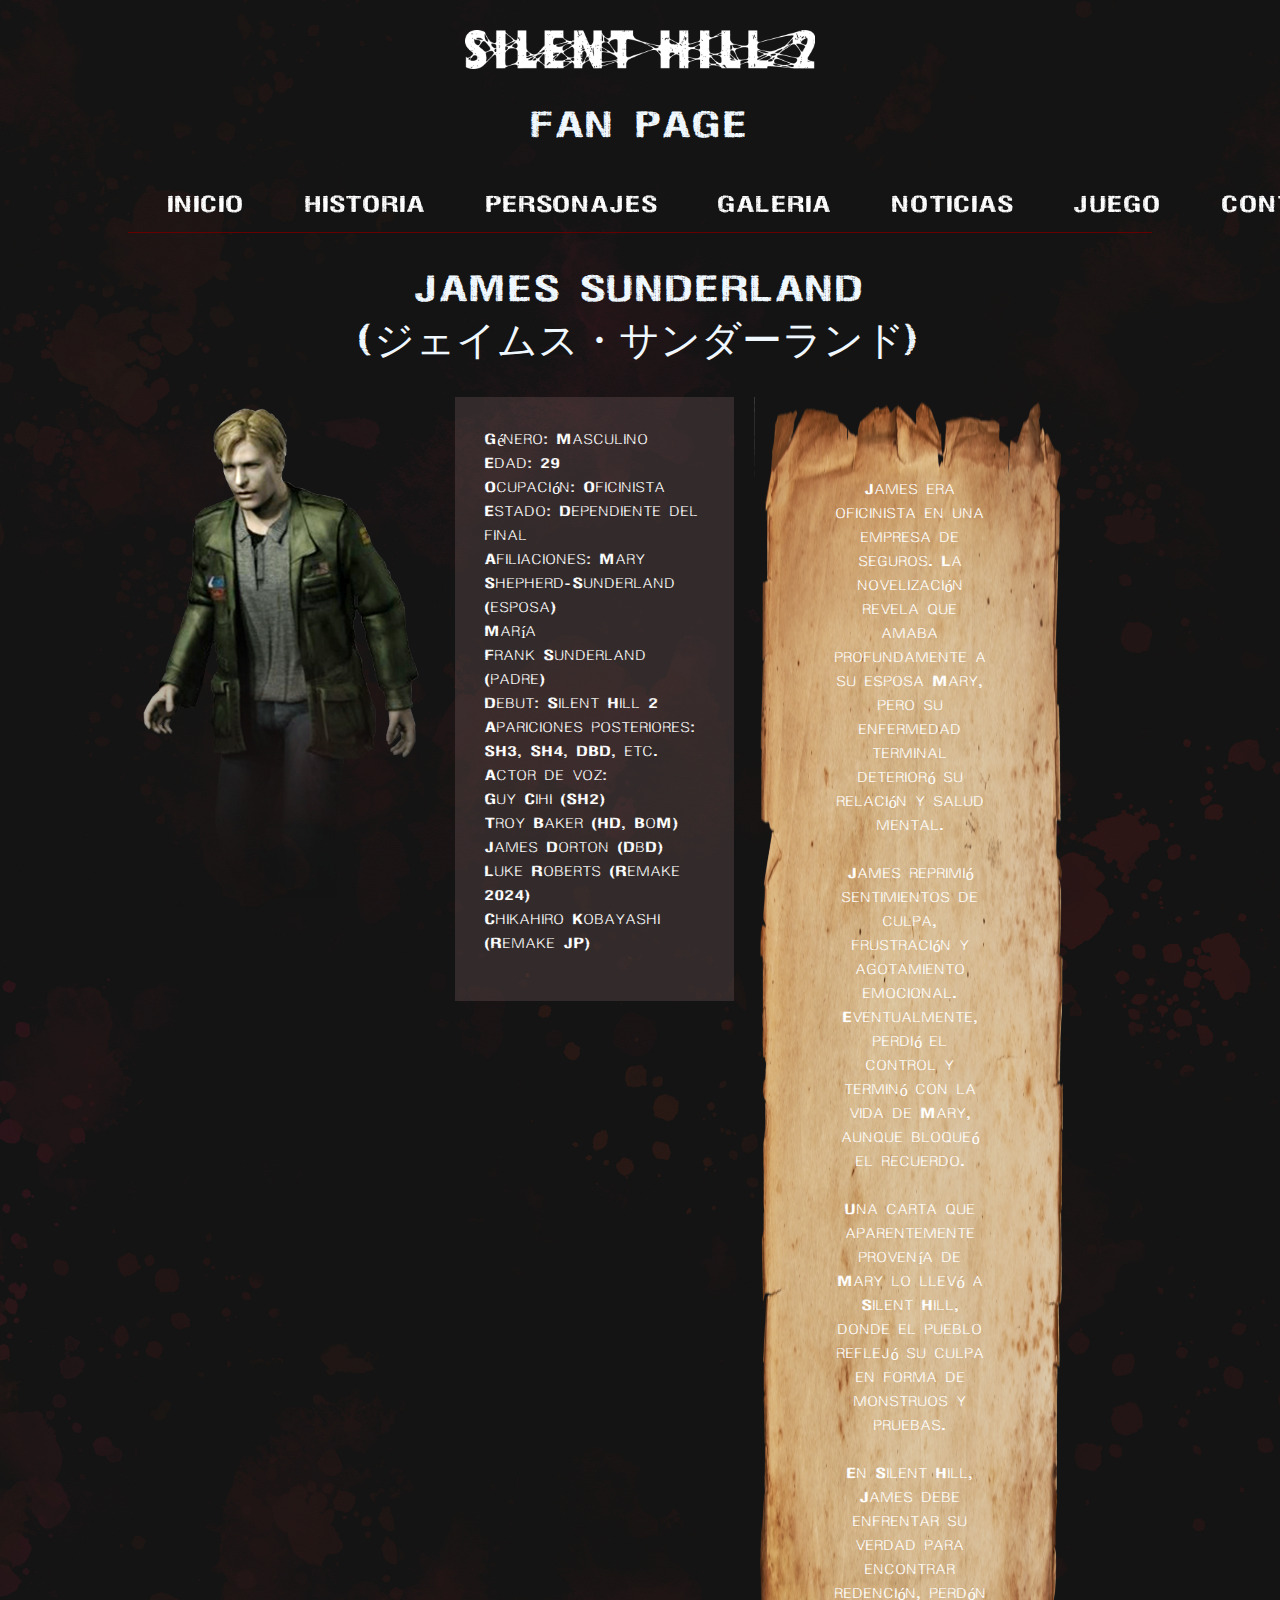
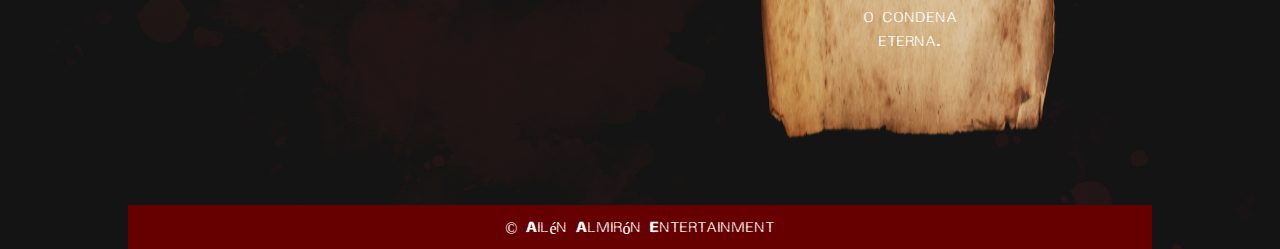
<file: proyectos/personajes/personaje-james/james.html>
<!DOCTYPE html>
<html lang="es">
<head>
    <meta charset="utf-8">
    <meta name="viewport" content="width=device-width, initial-scale=1">
    <link href="https://cdn.jsdelivr.net/npm/bootstrap@5.3.3/dist/css/bootstrap.min.css" rel="stylesheet" crossorigin="anonymous">
    <link rel="stylesheet" type="text/css" href="../../../styles.css">
    <title>SILENT HILL 2</title>
</head>
<body>
    <img src="img/logo.png" alt="logo Silent Hill 2" class="logo">
    <h1>FAN PAGE</h1>

    <div id="menu">
    <nav>
         <input type="checkbox" id="menu-toggle" />
            <label for="menu-toggle">&#9776;</label> 
            <ul>
                <li><a href="../../../index.html">INICIO</a></li>
                <li class="borde"><a href="../../historia/historia.html">HISTORIA</a></li>
                <li class="borde"><a href="../personajes.html">PERSONAJES</a></li>
                <li class="borde"><a href="../../galeria/galeria.html">GALERIA</a></li>
                <li class="borde"><a href="../../noticias/noticias.html">NOTICIAS</a></li>
                <li class="borde"><a href="../../juego/juego.html">JUEGO</a></li>
                <li class="borde"><a href="../../contacto/contacto.html">CONTACTO</a></li>
            </ul>
        </nav>
    </div>

    <h1 class="tituloPersonajes">JAMES SUNDERLAND<br><span class="jap">(ジェイムス・サンダーランド)</span></h1>

    <section id="personaje-biografia">
        <h2 class="visually-hidden">Información biográfica</h2>

        <img src="img/james-sunderland-foto.png" class="fotoBiografia" alt="Foto de James Sunderland">
        
        <div id="biografia">

        <article class="datosPersonajes">
            <h3 class="visually-hidden">Datos del personaje</h3>
            <p>Género: Masculino
                <br>Edad: 29
                <br>Ocupación: Oficinista
                <br>Estado: Dependiente del final
                <br>Afiliaciones: Mary Shepherd-Sunderland (esposa)
                <br>María
                <br>Frank Sunderland (padre)
                <br>Debut: Silent Hill 2
                <br>Apariciones posteriores: SH3, SH4, DBD, etc.
                <br>Actor de voz:
                <br>Guy Cihi (SH2)
                <br>Troy Baker (HD, BoM)
                <br>James Dorton (DbD)
                <br>Luke Roberts (Remake 2024)
                <br>Chikahiro Kobayashi (Remake JP)
            </p>
        </article>

        <article class="papel">
            <h3 class="visually-hidden">Historia del personaje</h3>
            <p>James era oficinista en una empresa de seguros.
                La novelización revela que amaba profundamente a su esposa Mary,
                pero su enfermedad terminal deterioró su relación y salud mental.<br><br>

                James reprimió sentimientos de culpa, frustración y agotamiento emocional.
                Eventualmente, perdió el control y terminó con la vida de Mary,
                aunque bloqueó el recuerdo.<br><br>

                Una carta que aparentemente provenía de Mary lo llevó a Silent Hill,
                donde el pueblo reflejó su culpa en forma de monstruos y pruebas.<br><br>

                En Silent Hill, James debe enfrentar su verdad para encontrar
                redención, perdón o condena eterna.
            </p>
        </article>

        </div>
    </section>

    <footer>© Ailén Almirón Entertainment</footer>

<script>
    var menuSticky = document.getElementById("menu");

    window.addEventListener("scroll", function(){
        if (window.pageYOffset > 13) {
            menuSticky.classList.add("scrolled");
        } else {
            menuSticky.classList.remove("scrolled");
        }
    });
</script>
</body>
</html>
</file>
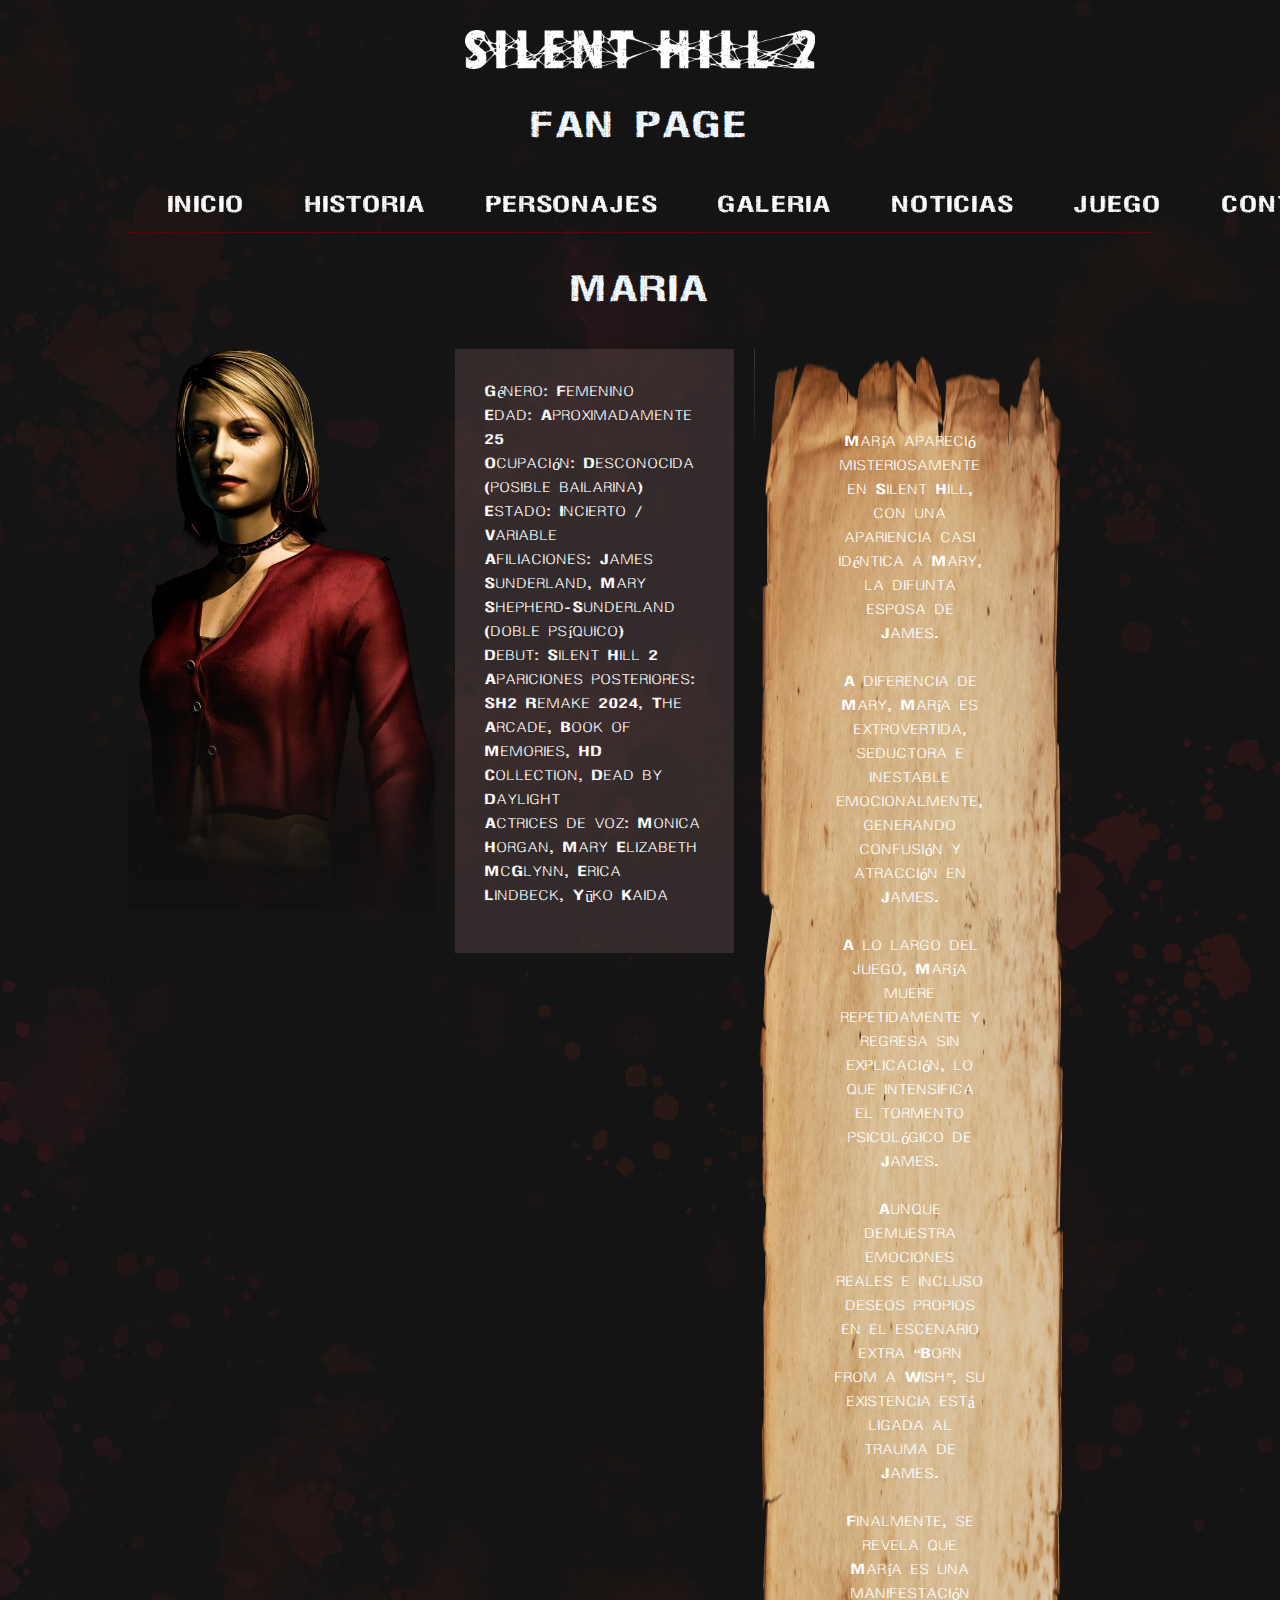
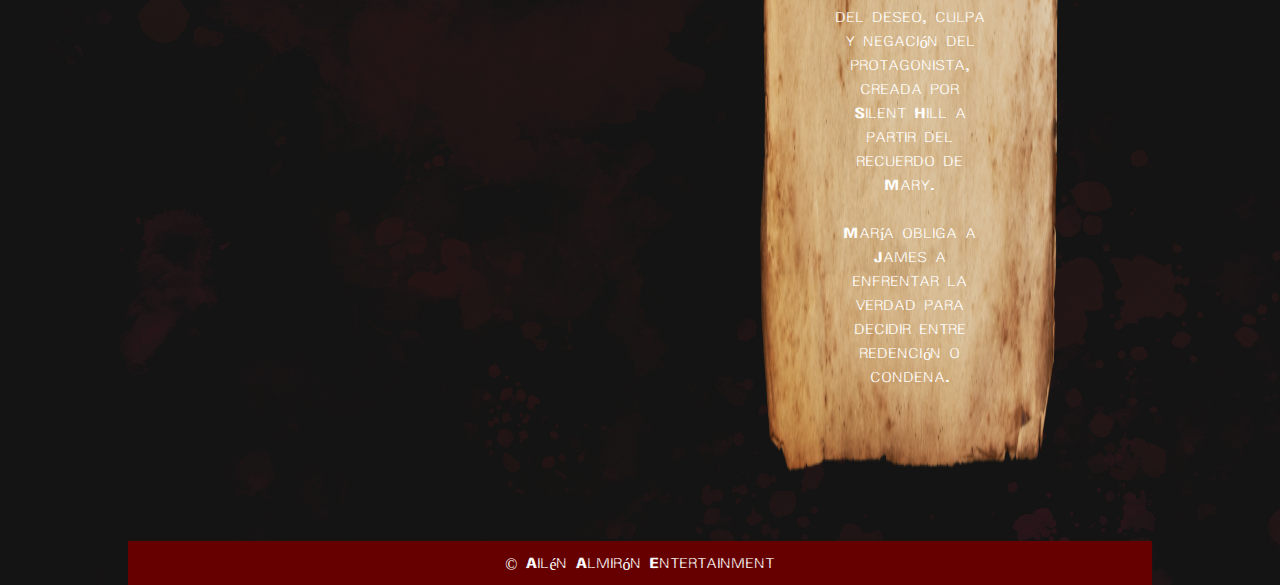
<file: proyectos/personajes/personaje-maria/maria.html>
<!DOCTYPE html>
<html lang="es">
<head>
    <meta charset="utf-8">
    <meta name="viewport" content="width=device-width, initial-scale=1">
    <link href="https://cdn.jsdelivr.net/npm/bootstrap@5.3.3/dist/css/bootstrap.min.css" rel="stylesheet" crossorigin="anonymous">
    <link rel="stylesheet" type="text/css" href="../../../styles.css">
    <title>SILENT HILL 2</title>
</head>
<body>
    <img src="img/logo.png" alt="Logo Silent Hill 2" class="logo">
    <h1>FAN PAGE</h1>

    <div id="menu">
        <nav>
            <ul>
                <li><a href="../../../index.html">INICIO</a></li>
                <li class="borde"><a href="../../historia/historia.html">HISTORIA</a></li>
                <li class="borde"><a href="../personajes.html">PERSONAJES</a></li>
                <li class="borde"><a href="../../galeria/galeria.html">GALERIA</a></li>
                <li class="borde"><a href="../../noticias/noticias.html">NOTICIAS</a></li>
                <li class="borde"><a href="../../juego/juego.html">JUEGO</a></li>
                <li class="borde"><a href="../../contacto/contacto.html">CONTACTO</a></li>
            </ul>
        </nav>
    </div>

    <h1 class="tituloPersonajes">MARIA</h1>

    <section id="personaje-biografia">
        <h2 class="visually-hidden">Biografía del personaje María</h2>

        <img src="img/maria-foto.png" class="fotoBiografia" alt="Foto de Maria Silent Hill 2">

        <div id="biografia">

        <article class="datosPersonajes">
            <h3 class="visually-hidden">Datos del personaje</h3>
            <p>Género: Femenino
            <br>Edad: Aproximadamente 25
            <br>Ocupación: Desconocida (posible bailarina)
            <br>Estado: Incierto / Variable
            <br>Afiliaciones: James Sunderland, Mary Shepherd-Sunderland (doble psíquico)
            <br>Debut: Silent Hill 2
            <br>Apariciones posteriores: SH2 Remake 2024, The Arcade, Book of Memories, HD Collection, Dead by Daylight
            <br>Actrices de voz: Monica Horgan, Mary Elizabeth McGlynn, Erica Lindbeck, Yūko Kaida
            </p>
        </article>

        <article class="papel">
            <h3 class="visually-hidden">Historia dentro de la trama</h3>
            <p>María apareció misteriosamente en Silent Hill,
                con una apariencia casi idéntica a Mary, la difunta esposa de James.<br><br>

                A diferencia de Mary, María es extrovertida, seductora e inestable emocionalmente,
                generando confusión y atracción en James.<br><br>

                A lo largo del juego, María muere repetidamente y regresa sin explicación,
                lo que intensifica el tormento psicológico de James.<br><br>

                Aunque demuestra emociones reales e incluso deseos propios
                en el escenario extra “Born from a Wish”,
                su existencia está ligada al trauma de James.<br><br>

                Finalmente, se revela que María es una manifestación
                del deseo, culpa y negación del protagonista,
                creada por Silent Hill a partir del recuerdo de Mary.<br><br>

                María obliga a James a enfrentar la verdad
                para decidir entre redención o condena.<br>
            </p>
        </article>

        </div>
    </section>

    <footer>© Ailén Almirón Entertainment</footer>

<script>
    var menuSticky = document.getElementById("menu");

    window.addEventListener("scroll", function(){
        if (window.pageYOffset > 13) {
            menuSticky.classList.add("scrolled");
        } else {
            menuSticky.classList.remove("scrolled");
        }
    });
</script>
</body>
</html>
</file>
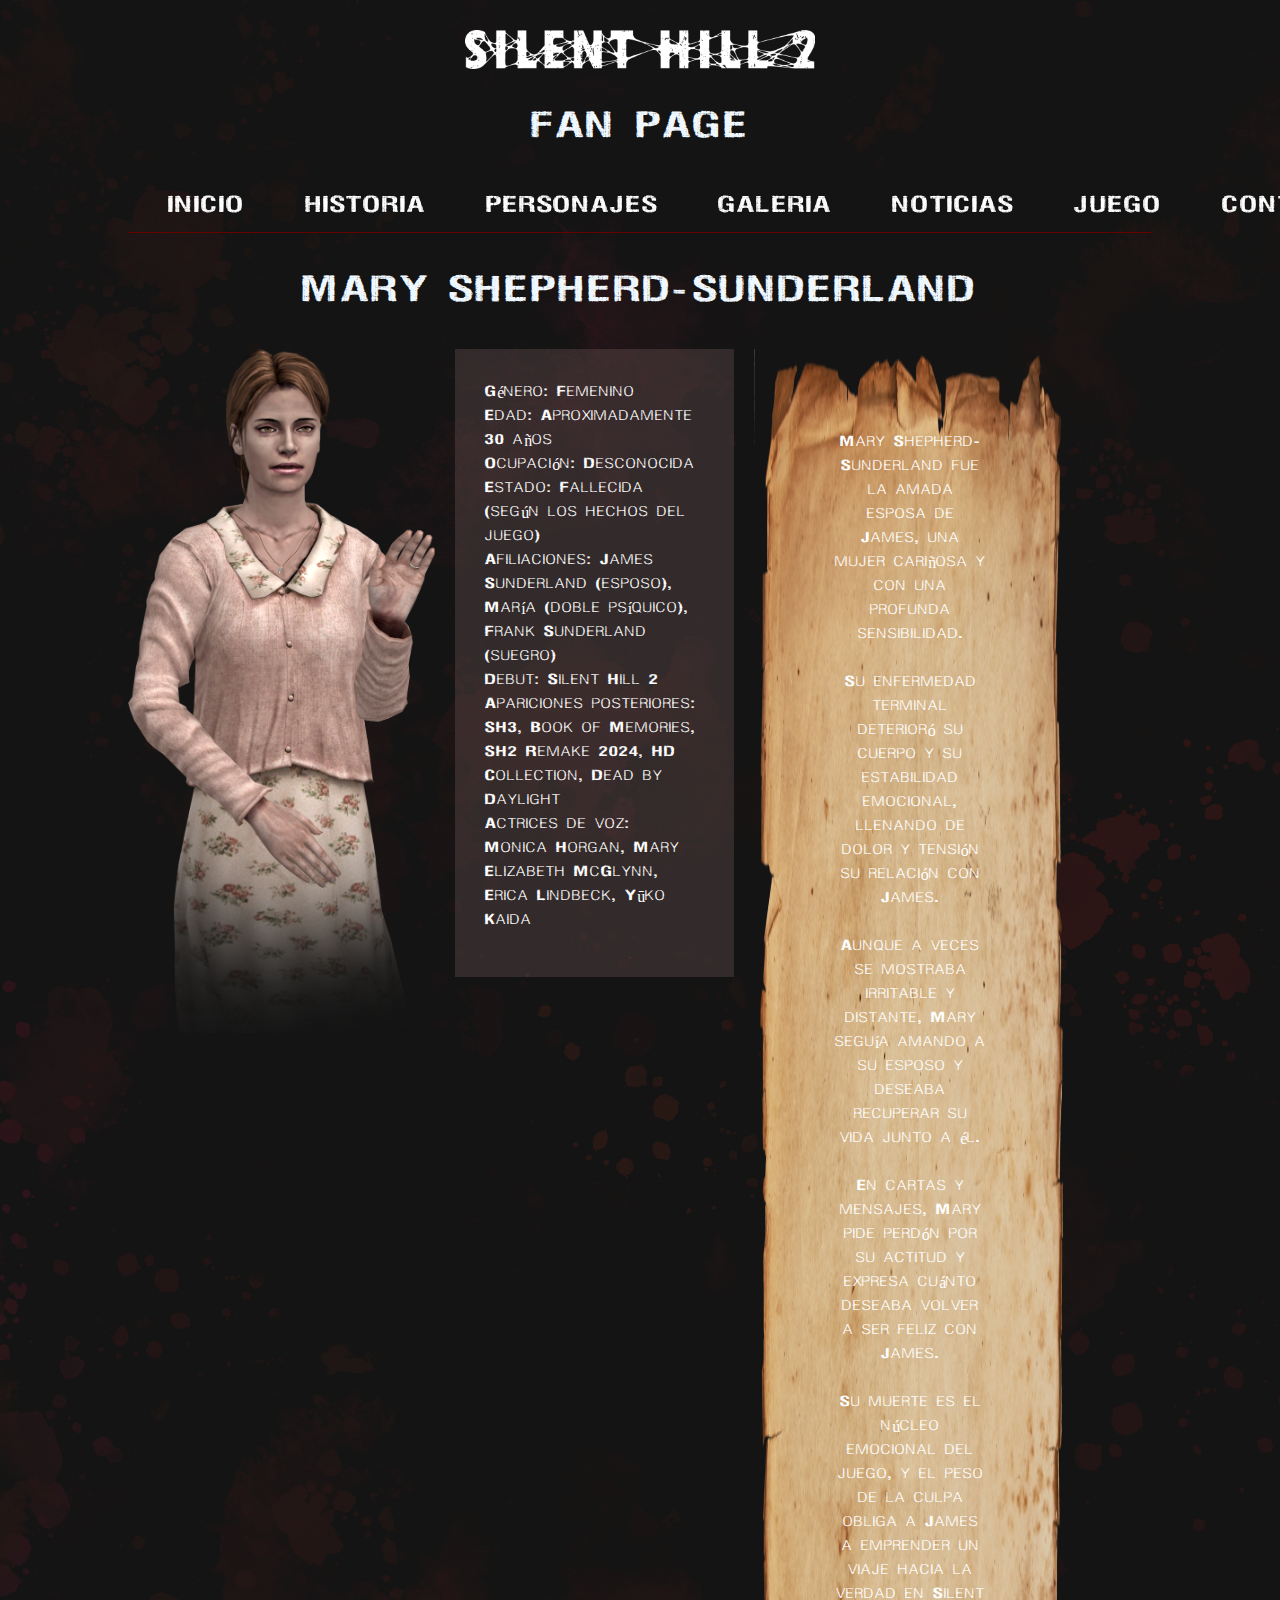
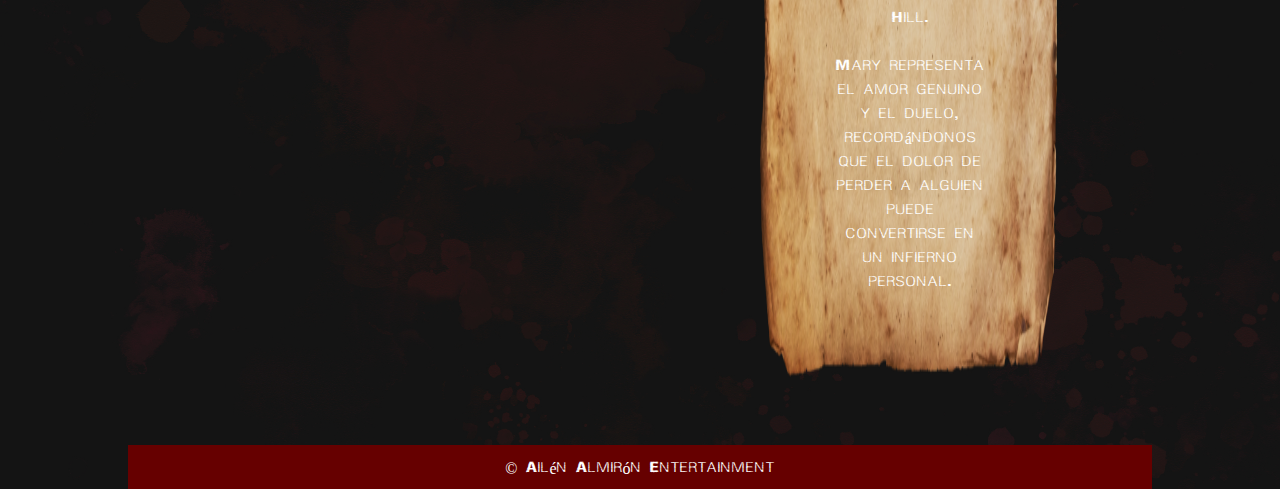
<file: proyectos/personajes/personaje-mary/mary.html>
<!DOCTYPE html>
<html lang="es">
<head>
    <meta charset="utf-8">
    <meta name="viewport" content="width=device-width, initial-scale=1">
    <link href="https://cdn.jsdelivr.net/npm/bootstrap@5.3.3/dist/css/bootstrap.min.css" rel="stylesheet" crossorigin="anonymous">
    <link rel="stylesheet" type="text/css" href="../../../styles.css">
    <title>SILENT HILL 2</title>
</head>
<body>
    <img src="img/logo.png" alt="Logo Silent Hill 2" class="logo">
    <h1>FAN PAGE</h1>

    <div id="menu">
        <nav>
            <ul>
                <li><a href="../../../index.html">INICIO</a></li>
                <li class="borde"><a href="../../historia/historia.html">HISTORIA</a></li>
                <li class="borde"><a href="../personajes.html">PERSONAJES</a></li>
                <li class="borde"><a href="../../galeria/galeria.html">GALERIA</a></li>
                <li class="borde"><a href="../../noticias/noticias.html">NOTICIAS</a></li>
                <li class="borde"><a href="../../juego/juego.html">JUEGO</a></li>
                <li class="borde"><a href="../../contacto/contacto.html">CONTACTO</a></li>
            </ul>
        </nav>
    </div>

    <h1 class="tituloPersonajes">MARY SHEPHERD-SUNDERLAND</h1>

    <section id="personaje-biografia">
        <h2 class="visually-hidden">Biografía del personaje Mary Shepherd-Sunderland</h2>

        <img src="img/mary-foto.png" class="fotoBiografia" alt="Foto de Mary Shepherd-Sunderland">

        <div id="biografia">

        <article class="datosPersonajes">
            <h3 class="visually-hidden">Datos del personaje</h3>
            <p>Género: Femenino
            <br>Edad: Aproximadamente 30 años
            <br>Ocupación: Desconocida
            <br>Estado: Fallecida (según los hechos del juego)
            <br>Afiliaciones: James Sunderland (esposo), María (doble psíquico), Frank Sunderland (suegro)
            <br>Debut: Silent Hill 2
            <br>Apariciones posteriores: SH3, Book of Memories, SH2 Remake 2024, HD Collection, Dead by Daylight
            <br>Actrices de voz:
            <br>Monica Horgan, Mary Elizabeth McGlynn, Erica Lindbeck, Yūko Kaida
            </p>
        </article>

        <article class="papel">
            <h3 class="visually-hidden">Historia dentro de la trama</h3>
            <p>Mary Shepherd-Sunderland fue la amada esposa de James,
                una mujer cariñosa y con una profunda sensibilidad.<br><br>

                Su enfermedad terminal deterioró su cuerpo y su estabilidad emocional,
                llenando de dolor y tensión su relación con James.<br><br>

                Aunque a veces se mostraba irritable y distante,
                Mary seguía amando a su esposo
                y deseaba recuperar su vida junto a él.<br><br>

                En cartas y mensajes, Mary pide perdón por su actitud
                y expresa cuánto deseaba volver a ser feliz con James.<br><br>

                Su muerte es el núcleo emocional del juego,
                y el peso de la culpa obliga a James
                a emprender un viaje hacia la verdad en Silent Hill.<br><br>

                Mary representa el amor genuino y el duelo,
                recordándonos que el dolor de perder a alguien
                puede convertirse en un infierno personal.<br>
            </p>
        </article>

        </div>
    </section>

    <footer>© Ailén Almirón Entertainment</footer>

<script>
    var menuSticky = document.getElementById("menu");

    window.addEventListener("scroll", function(){
        if (window.pageYOffset > 13) {
            menuSticky.classList.add("scrolled");
        } else {
            menuSticky.classList.remove("scrolled");
        }
    });
</script>
</body>
</html>
</file>
<file: styles.css>
@font-face {
    font-family: 'silenthill';
    src: url("../fuente/slnthle.ttf") format("truetype");
}

body {
    background-image: url(img/background.jpg);
    background-repeat: no-repeat;
    background-size: cover;
    text-align: center;
    display: block;
    width: 80%;
    margin: auto;
    font-family: 'silenthill';
    color: white;
    min-height: 100vh;
    position: relative;
    min-height: 100vh;
    padding-bottom: 100px;
}

.logo {
    width: 40%;
    padding: 30px;
}

h1, h2, h3 {
    font-family: 'silenthill';
    text-align: center;
    color: aliceblue;
}

h1 { padding-bottom: 20px; }
h2 { padding-top: 100px; }
h3 { margin: 20px 0; }



#menu {
    position: sticky;
    top: 0;
    z-index: 777;
    display: flex;
    justify-content: space-around;
    background-color: transparent;
    border-bottom: solid rgb(102, 0, 0) 1px;
    transition: background-color 0.5s;
}

#menu.scrolled { background-color: #000; }

#menu ul {
    list-style: none;
    display: inline-flex;
    font-size: 25px;
    padding: 10px;
    margin: 0;
}

#menu ul li { padding: 0 30px; }

nav ul li a {
    color: white;
    text-decoration: none;
    transition: box-shadow 0.3s;
}

nav ul li a:hover {
    background-color: #0D0D0D;
    box-shadow: 0 0 10px 5px rgba(0, 0, 0, 0.5);
    border-radius: 100px;
    color: rgb(109, 0, 0);
}

nav ul li a:active { color: lightgrey; }

#menu-toggle { display: none; }

#menu label {
    display: none;
    font-size: 30px;
    cursor: pointer;
    color: white;
    padding: 10px 20px;
}



#bienvenido {
    background-image: url(img/sh2-inicio.jpg);
    background-size: cover;
    margin: 30px ;
}

.tituloBienvenido, .textoBienvenido {
    display: flex;
    justify-content: center;
    margin: 10px;
}

p {
    color: white;
    display: flex;
    padding: 30px;
}

.noticias {
    width: 50%;
    margin: 0 auto;
    text-align: center;
    border-radius: 50px;
    padding-top: 25px;
    padding: 20px;
}

.img-noticias {
    width: 100%;
    max-width: 800px;
}

.videosh{
    width: 500px;
}



.tituloPersonajes {
    text-align: center;
    padding: 30px;
}

.personajesFotos {
    transition: transform 0.5s ease-in-out;
    padding: 20px;
    cursor: pointer;
}

.personajesFotos:hover { transform: scale(1.1); }

.noDecoracion { text-decoration: none; }

#biografia {
      display: flex;
    flex-direction: row;  
    gap: 20px;
    width: 70%;
    margin: 0;
    align-items: flex-start;
}

#personaje-biografia {
    display: flex;
    align-items: flex-start;
    gap: 20px;
}

.fotoBiografia {
    width: 30%;
    flex-shrink: 0;
}

.papel {
    background-image: url(img/papel-biografia.png);
    width: 45%;
    background-size: 100% 100%;
    background-repeat: no-repeat;
    padding: 50px;
    box-sizing: border-box;
}

.datosPersonajes {
    width: 40%;
    background-color: rgba(160, 124, 124, 0.226);
    margin: 0px;
    text-align: left;
    margin-top: 0;
}



.historia {
    width: 70%;
    text-align: left;
    margin: 0 auto;
    color: whitesmoke;
    padding: 40px;
}

.historia img {
    padding: 30px;
    display: block;
    margin: auto;
}


.formulario {
    background-color: darkred;
    width: 25%;
    padding: 25px;
    border-radius: 10px;
    margin: 0 auto 5px;
}

.formu { margin: 10px; }

#confirmacion {
    display: none;
    padding-bottom: 100px;
    color: #F2AEC7;
    text-align: center;
    margin: 0 auto;
    width: 30%;
}

#presentacion {
    background-color: black;
    color: darkred;
    width: 25%;
    text-align: center;
    border-radius: 20px;
    padding: 20px;
    margin: 0 auto;
}


#galeria-seccion {
    padding: 50px 20px;
    max-width: 1200px;
    margin: 0 auto;
}

#galeria-seccion h2 {
    font-family: 'silenthill', sans-serif;
    color: white;
    margin-bottom: 30px;
}

#galeria {
    column-count: 4;
    column-gap: 10px;
    width: 100%;
    margin: auto;
    padding: 80px;
}

.ajustarImg {
    width: 100%;
    margin-bottom: 10px;
    display: block;
    break-inside: avoid;
    cursor: pointer;
    transition: transform 0.3s;
}

.ajustarImg:hover {
    transform: scale(1.05);
}

#contenedor-principal {
    position: fixed;
    top: 0;
    left: 0;
    width: 100%;
    height: 100vh;
    background-color: rgba(0, 0, 0, 0.8);
    display: none;
    justify-content: center;
    align-items: center;
    z-index: 9999;
}

#contenedor-interno {
    position: relative;
    width: 80vw;
    height: 80vh;
    display: flex;
    justify-content: center;
    align-items: center;
}

#imagen-activa {
    max-width: 100%;
    max-height: 100%;
    object-fit: contain;
    border: 3px solid white;
}


#btn-cerrar,
#btn-siguiente,
#btn-retroceder {
     position: absolute;
    background: transparent;
    color: white;
    border: none;
    padding: 10px;
    font-size: 35px;
    cursor: pointer;
    transition: 0.2s ease;
}

#btn-cerrar:hover,
#btn-siguiente:hover,
#btn-retroceder:hover {
    transform: scale(1.2);
    color: red;
}

#btn-cerrar {
    top: 10px;
    right: 10px;
}


#btn-siguiente {
    right: -50px;
    top: 50%;
}

#btn-retroceder {
    left: -50px;
    top: 50%;
}

#tituloMemoria {
  color: white;
  margin: 40px 0 20px;
  text-align: center;
  font-size: 2rem;
}

#infoJuego {
  display: flex;
  justify-content: center;
  gap: 40px;
  margin-bottom: 20px;
  color: white;
  font-size: 1.1rem;
}

#infoJuego p {
  margin: 0;
}

#juego {
  display: none;
  grid-template-columns: repeat(4, 1fr);
  gap: 15px;
  max-width: 520px;
  margin: 0 auto 30px;
}

#juego div {
  display: flex;
  justify-content: center;
}

.carta {
  width: 110px;
  cursor: pointer;
  transition: transform 0.3s ease;
}

.carta:hover {
  transform: scale(1.05);
}


#btnStart {
  width: 200px;
  cursor: pointer;
  display: block;
  margin: 20px auto;
  transition: transform 0.3s ease;
}

#btnStart:hover {
  transform: scale(1.05);
}


#btnRestart {
  margin: 20px auto;
  display: block;
  padding: 10px 25px;
  font-family: inherit;
  background-color: transparent;
  border: 2px solid white;
  color: white;
  cursor: pointer;
}

#btnRestart:hover {
  background-color: white;
  color: black;
}


#gifResultado {
  display: block;
  margin: 20px auto;
  width: 200px;
}

  .carta {
    width: 90px;
  }

.ui-accordion-header {
    background-color: #1a1a1a !important;
    color: darkred !important;
    border: none !important;
}

.ui-accordion-content {
    background-color: #111 !important;
    border: none !important;
}

.tituloNovedad {
    font-family: 'Nosifer', cursive;
    color: darkred;
    text-align: center;
    margin-bottom: 40px;
}

#accordion {
    text-align: left;
}

.img-noticias-acordeon{
    width: 800px;
    padding-left: 30px;
}


footer {
    position: absolute;  
    bottom: 0;
    left: 0;
    width: 100%;
    padding: 10px;
    text-align: center;
    background-color: rgb(102, 0, 0);
}

@media (max-width: 600px) {
    #btn-cerrar {
        top: -40px;
        right: -10px;
    }

    #btn-siguiente,
    #btn-retroceder {
        padding: 8px;
        font-size: 18px;
        right: -40px;
        left: -40px;
    }
}


@media (max-width: 768px) {

    #menu ul {
        display: none;
        flex-direction: column;
        position: absolute;
        top: 60px;
        left: 0;
        width: 100%;
        background-color: rgba(0,0,0,0.9);
        z-index: 999;
    }

    #menu ul li {
        padding: 15px 0;
        text-align: center;
    }

    #menu label { display: block; }

    #menu-toggle:checked + label + ul {
        display: flex;
    }

    .tituloBienvenido, .textoBienvenido {
        flex-direction: column;
        align-items: center;
    }

    #personaje-biografia {
        flex-direction: column;
        align-items: center;
        padding: 20px;
    }

    .fotoBiografia, .datosPersonajes {
        width: 90%;
        margin: 10px 0;
    }

    .historia {
        width: 95%;
        padding: 20px;
    }

    .videosh { width: 300px; }

    .historia img { width: 300px; }

    .logo { width: 200px; }

    .formulario { width: 80%; }
}

@media (max-width: 480px) {

    .videosh { width: 200px; }

    .historia img { width: 250px; }

    .logo { width: 200px; }

    .formulario { width: 80%; }
}
</file>
